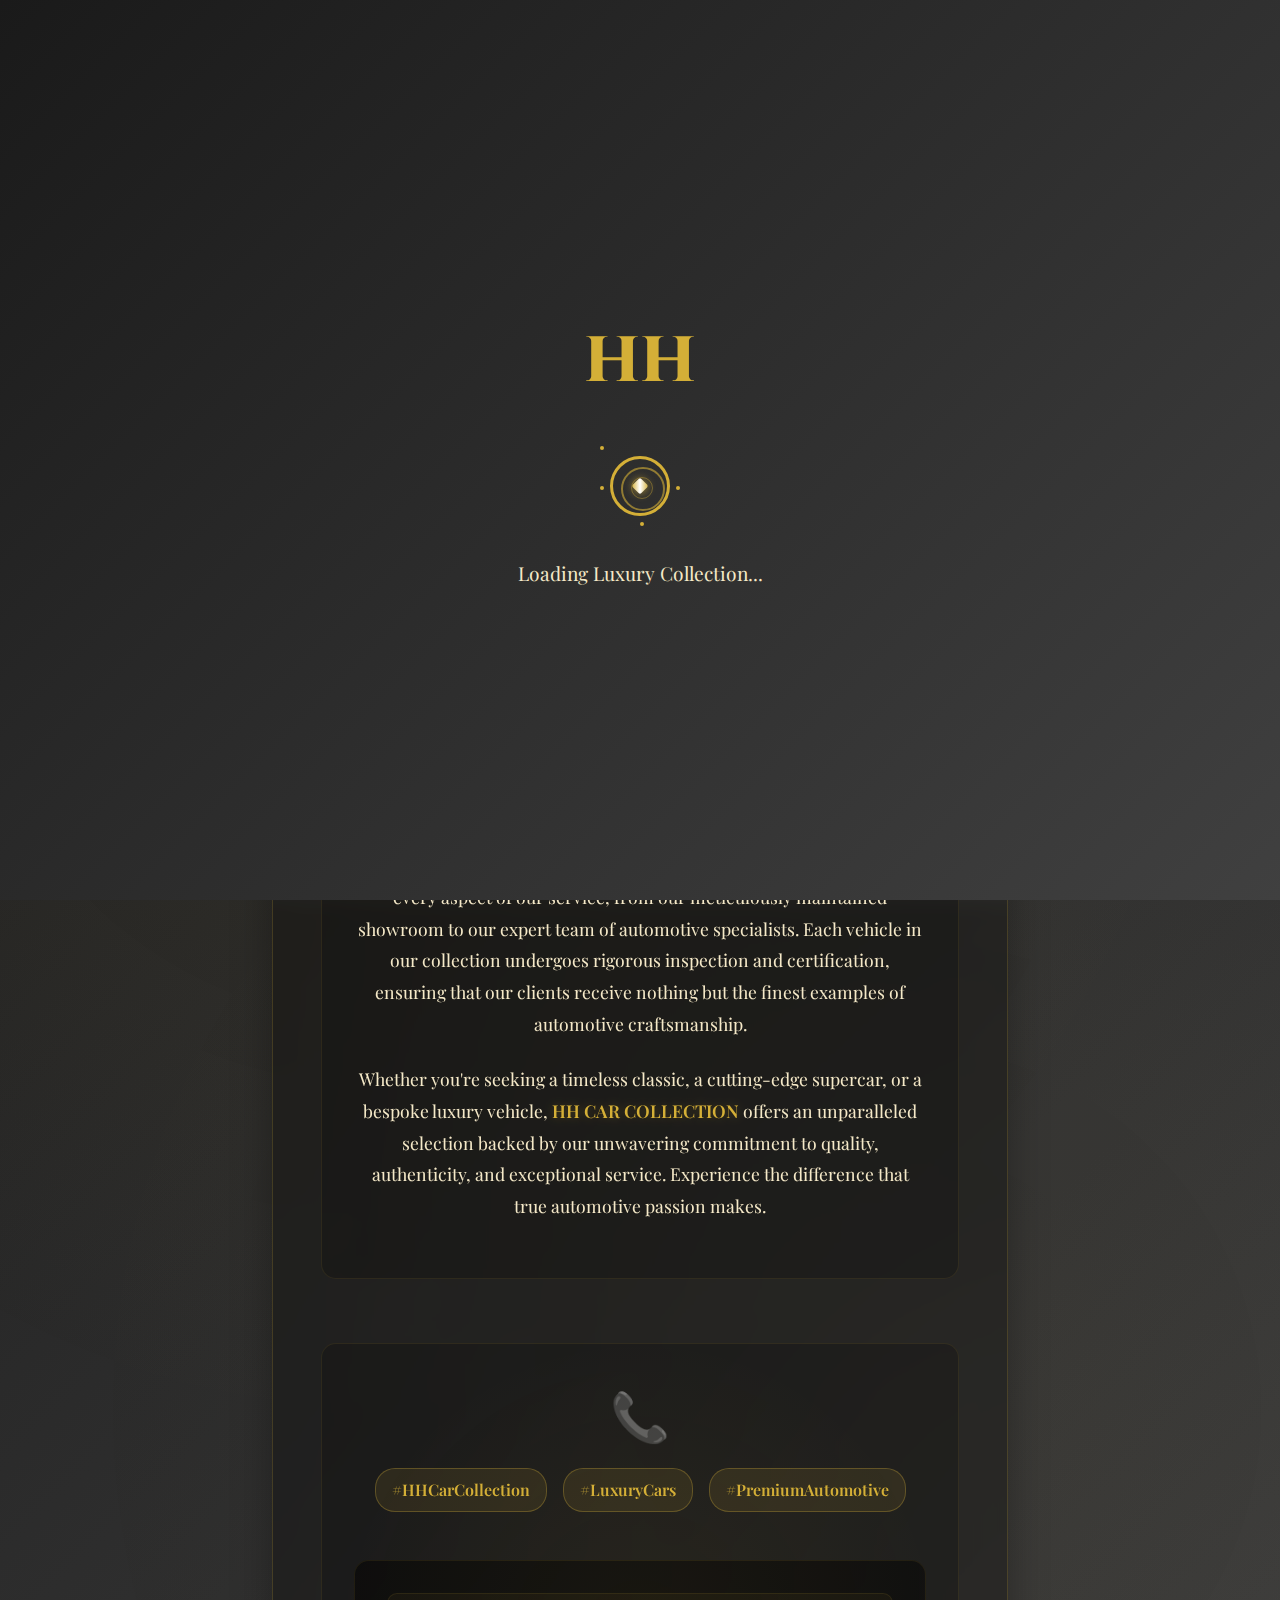
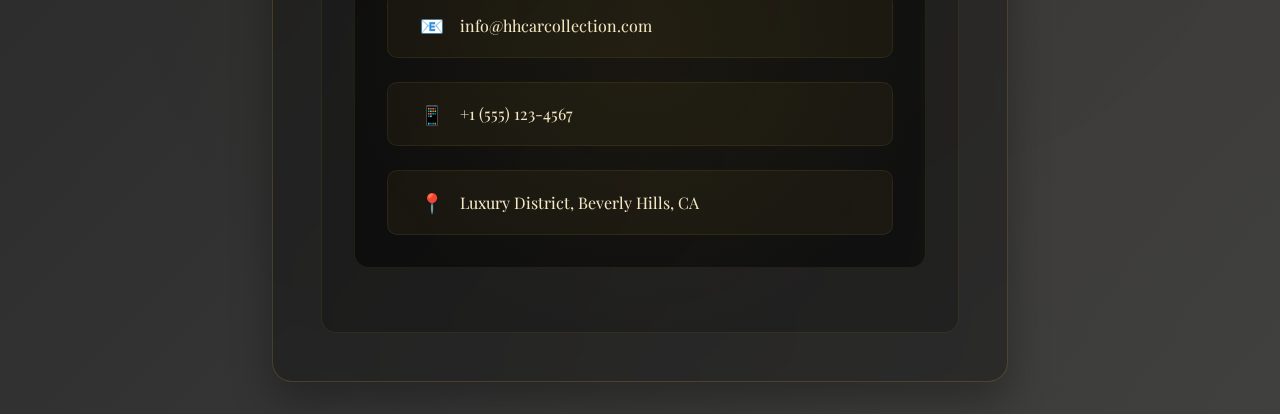
<file: index.html>
<!DOCTYPE html>
<html lang="en">
<head>
    <meta charset="UTF-8">
    <meta name="viewport" content="width=device-width, initial-scale=1.0">
    <title>HH CAR COLLECTION</title>
    
    <!-- Preload critical resources for better mobile performance -->
    <link rel="preload" href="styles.css" as="style">
    <link rel="preload" href="script.js" as="script">
    <link rel="preload" href="images/classic.jpg" as="image">
    <link rel="preload" href="images/antique.jpg" as="image">
    <link rel="preload" href="images/rollsb.jpg" as="image">
    
    <link rel="stylesheet" href="styles.css">
    <link href="https://fonts.googleapis.com/css2?family=Cinzel:wght@400;500;600;700;800;900&display=swap" rel="stylesheet">
    <link href="https://fonts.googleapis.com/css2?family=Playfair+Display:wght@400;500;600;700&family=Inter:wght@300;400;500;600&display=swap" rel="stylesheet">
</head>
<body>
    <!-- Loading Screen -->
    <div class="loading-screen" id="loadingScreen">
        <div class="loading-content">
            <div class="loading-logo">HH</div>
            <div class="loading-spinner">
                <div class="diamond-ring">
                    <div class="diamond"></div>
                </div>
                <div class="luxury-particle"></div>
                <div class="luxury-particle"></div>
                <div class="luxury-particle"></div>
                <div class="luxury-particle"></div>
            </div>
            <div class="loading-text">Loading Luxury Collection...</div>
        </div>
    </div>
    
    <div class="background-blur"></div>
    
    <!-- Navigation Header -->
    <nav class="main-nav" id="mainNav">
        <div class="nav-container">
            <div class="nav-logo">
                <span class="logo-text">HH CAR COLLECTION</span>
            </div>
            <div class="nav-menu">
                <a href="#home" class="nav-link active">Home</a>
                <a href="#about" class="nav-link">About</a>
                <a href="#contact" class="nav-link">Contact</a>
            </div>
            <div class="cart-button-container">
                <button class="cart-button" id="cartButton" title="Shopping Cart">
                    <svg class="cart-icon" viewBox="0 0 24 24" fill="currentColor">
                        <path d="M7 18c-1.1 0-2 .9-2 2s.9 2 2 2 2-.9 2-2-.9-2-2-2zM1 2v2h2l3.6 7.59-1.35 2.45c-.16.28-.25.61-.25.96 0 1.1.9 2 2 2h12v-2H7.42c-.14 0-.25-.11-.25-.25l.03-.12L8.1 13h7.45c.75 0 1.41-.41 1.75-1.03L21.7 4H5.21l-.94-2H1zm16 16c-1.1 0-2 .9-2 2s.9 2 2 2 2-.9 2-2-.9-2-2-2z"/>
                    </svg>
                    <span class="cart-count" id="cartCount">0</span>
                </button>
            </div>
            <div class="nav-toggle" id="navToggle">
                <span></span>
                <span></span>
                <span></span>
            </div>
        </div>
    </nav>

    <main class="intro-page" id="home">
        <div class="hero-section">
            <div class="hero-content">
                <h1 class="store-title">HH CAR COLLECTION</h1>
                
                <div class="menu-button-container">
                    <button class="menu-button" id="menuButton">
                        <div class="car-icon">
                            <svg viewBox="0 0 24 24" fill="currentColor">
                                <path d="M18.92 6.01C18.72 5.42 18.16 5 17.5 5h-11c-.66 0-1.22.42-1.42 1.01L3 12v8c0 .55.45 1 1 1h1c.55 0 1-.45 1-1v-1h12v1c0 .55.45 1 1 1h1c.55 0 1-.45 1-1v-8l-2.08-5.99zM6.5 16c-.83 0-1.5-.67-1.5-1.5S5.67 13 6.5 13s1.5.67 1.5 1.5S7.33 16 6.5 16zm11 0c-.83 0-1.5-.67-1.5-1.5s.67-1.5 1.5-1.5 1.5.67 1.5 1.5-.67 1.5-1.5 1.5zM5 11l1.5-4.5h11L19 11H5z"/>
                            </svg>
                        </div>
                        <span class="button-text">EXPLORE COLLECTION</span>
                        <div class="spark-container" id="sparkContainer"></div>
                    </button>
                </div>
                
                <div class="about-section" id="about">
                    <h2>About Us</h2>
                    <p class="about-text">
                        Welcome to <span class="highlight">HH CAR COLLECTION</span>, where automotive excellence meets unparalleled luxury. 
                        For over two decades, we have been the premier destination for discerning collectors and automotive enthusiasts 
                        seeking the world's most prestigious vehicles. Our curated collection represents the pinnacle of engineering 
                        mastery, featuring rare classics, modern supercars, and bespoke luxury automobiles from the most revered 
                        manufacturers worldwide.
                    </p>
                    <p class="about-text">
                        At <span class="highlight">HH CAR COLLECTION</span>, we understand that true luxury extends beyond mere ownership. 
                        Our commitment to excellence is reflected in every aspect of our service, from our meticulously maintained 
                        showroom to our expert team of automotive specialists. Each vehicle in our collection undergoes rigorous 
                        inspection and certification, ensuring that our clients receive nothing but the finest examples of automotive 
                        craftsmanship.
                    </p>
                    <p class="about-text">
                        Whether you're seeking a timeless classic, a cutting-edge supercar, or a bespoke luxury vehicle, 
                        <span class="highlight">HH CAR COLLECTION</span> offers an unparalleled selection backed by our unwavering 
                        commitment to quality, authenticity, and exceptional service. Experience the difference that true automotive 
                        passion makes.
                    </p>
                </div>
                
                <div class="contact-info" id="contact">
                    <div class="phone-emoji">📞</div>
                    <div class="hashtags">
                        <span class="hashtag">#HHCarCollection</span>
                        <span class="hashtag">#LuxuryCars</span>
                        <span class="hashtag">#PremiumAutomotive</span>
                    </div>
                    <div class="contact-details">
                        <div class="contact-item">
                            <span class="contact-icon">📧</span>
                            <span class="contact-text">info@hhcarcollection.com</span>
                        </div>
                        <div class="contact-item">
                            <span class="contact-icon">📱</span>
                            <span class="contact-text">+1 (555) 123-4567</span>
                        </div>
                        <div class="contact-item">
                            <span class="contact-icon">📍</span>
                            <span class="contact-text">Luxury District, Beverly Hills, CA</span>
                        </div>
                    </div>
                </div>
            </div>
        </div>
        

    </main>

    <div class="menu-overlay" id="menuOverlay" style="display: none; opacity: 0;">
        <div class="menu-title">MENU</div>
        <div class="menu-windows">
            <a href="classic-cars.html" class="menu-window-group">
                <div class="menu-window classic-cars" data-type="classic">
                    <div class="spark-container"></div>
                    <img src="images/classic.jpg" alt="Classic Car" />
                </div>
                <span class="window-text">Classic Cars</span>
            </a>
            <a href="antique-cars.html" class="menu-window-group">
                <div class="menu-window antique-cars" data-type="antique">
                    <div class="spark-container"></div>
                    <img src="images/antique.jpg" alt="Antique Car" />
                </div>
                <span class="window-text">Antique Cars</span>
            </a>
            <a href="supercars.html" class="menu-window-group">
                <div class="menu-window super-cars" data-type="super">
                    <div class="spark-container"></div>
                    <img src="images/rollsb.jpg" alt="Super Car" />
                </div>
                <span class="window-text">Super Cars</span>
            </a>
        </div>
        <button class="back-to-home" id="backToHome">Back to Home</button>
    </div>

    <script src="script.js"></script>
</body>
</html>
</file>
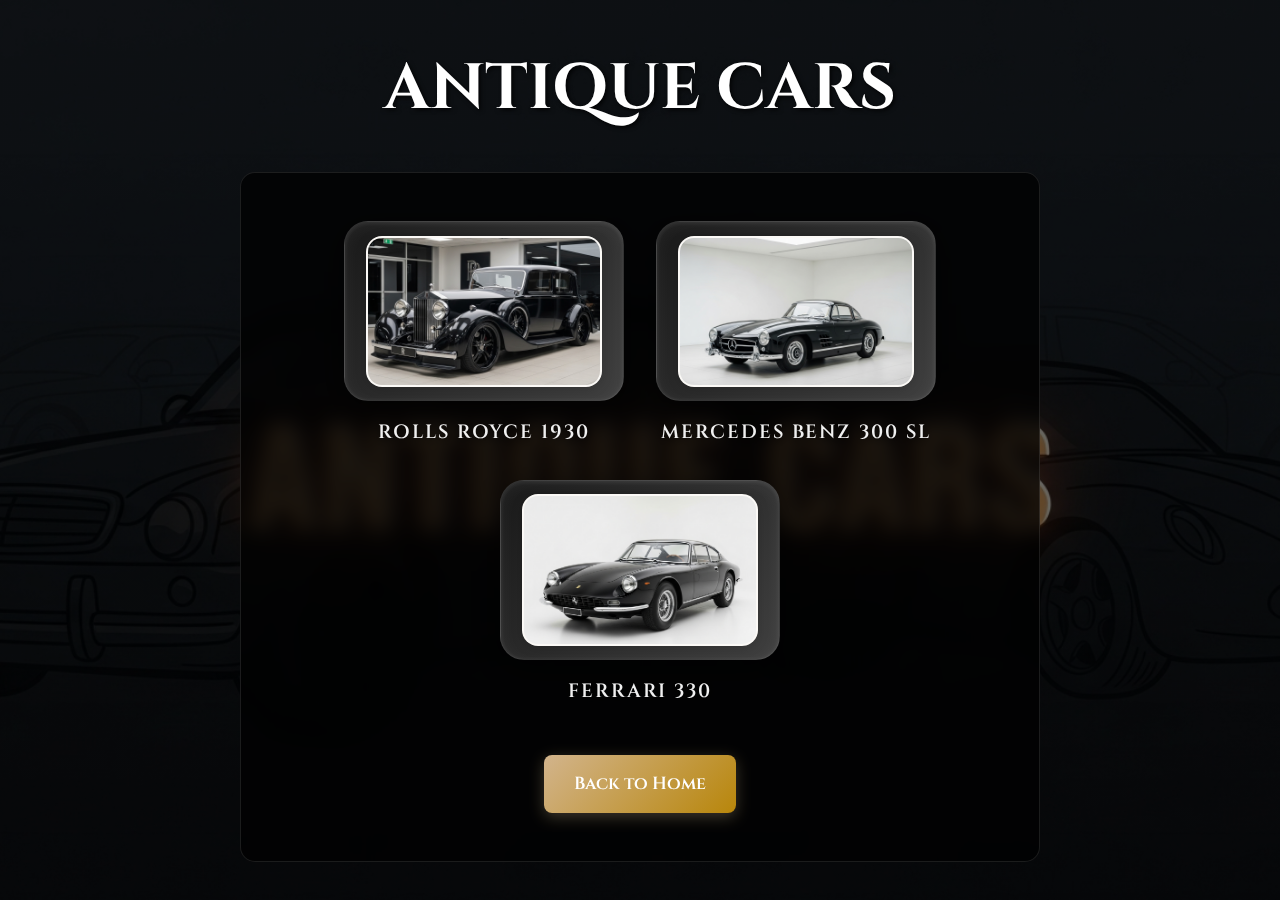
<file: antique-cars.html>
<!DOCTYPE html>
<html lang="en">
<head>
    <meta charset="UTF-8">
    <meta name="viewport" content="width=device-width, initial-scale=1.0">
    <title>Antique Cars - HH CAR COLLECTION</title>
    <link rel="stylesheet" href="styles.css">
    <link href="https://fonts.googleapis.com/css2?family=Cinzel:wght@400;500;600;700;800;900&display=swap" rel="stylesheet">
    <link href="https://fonts.googleapis.com/css2?family=Playfair+Display:wght@400;500;600;700&family=Inter:wght@300;400;500;600&display=swap" rel="stylesheet">
    <style>
        .antique-page {
            min-height: 100vh;
            background: linear-gradient(rgba(0, 0, 0, 0.6), rgba(0, 0, 0, 0.6)), url('antique back.jpg');
            background-size: cover;
            background-position: center;
            background-attachment: fixed;
            display: flex;
            flex-direction: column;
            justify-content: center;
            align-items: center;
            text-align: center;
            color: white;
            padding: 20px;
            position: relative;
        }

        .page-title {
            font-family: 'Cinzel', serif;
            font-size: 4rem;
            font-weight: 700;
            margin-bottom: 2rem;
            text-shadow: 2px 2px 4px rgba(0, 0, 0, 0.8);
            animation: fadeInUp 1s ease-out;
        }

        .page-content {
            max-width: 800px;
            background: rgba(0, 0, 0, 0.7);
            padding: 3rem;
            border-radius: 15px;
            backdrop-filter: blur(10px);
            border: 1px solid rgba(255, 255, 255, 0.1);
            animation: fadeInUp 1s ease-out 0.3s both;
        }

        .car-windows {
            display: flex;
            gap: 2rem;
            margin-bottom: 2rem;
            flex-wrap: wrap;
            justify-content: center;
        }

        .car-window-group {
            display: flex;
            flex-direction: column;
            align-items: center;
            gap: 1rem;
        }

        .car-window {
            background: linear-gradient(135deg, #1a1a1a 0%, #2d2d2d 50%, #404040 100%);
            border-radius: 1.5rem;
            box-shadow: 
                0 8px 32px rgba(0,0,0,0.5),
                0 4px 16px rgba(255,255,255,0.05) inset,
                0 1px 4px rgba(255,255,255,0.1) inset;
            width: 280px;
            height: 180px;
            display: flex;
            align-items: center;
            justify-content: center;
            position: relative;
            cursor: pointer;
            transition: all 0.4s cubic-bezier(.4,0,.2,1);
            overflow: visible !important;
            border: 1px solid rgba(255,255,255,0.1);
        }

        .car-window:hover {
            background: linear-gradient(135deg, #808080 0%, #a0a0a0 50%, #c0c0c0 100%);
            box-shadow: 
                0 12px 40px rgba(0,0,0,0.3),
                0 6px 20px rgba(255,255,255,0.2) inset,
                0 2px 8px rgba(255,255,255,0.3) inset;
            transform: scale(1.05);
            border: 1px solid rgba(255,255,255,0.3);
        }

        .car-window img {
            width: 85%;
            height: 85%;
            object-fit: cover;
            border-radius: 1rem;
            box-shadow: 0 2px 12px rgba(0,0,0,0.15);
            background: #f9f7f3;
            border: 2px solid rgba(255,255,255,0.3);
        }

        .window-text {
            font-family: 'Cinzel', serif;
            font-size: 1.2rem;
            font-weight: 600;
            color: #f0f0f0;
            text-shadow: 0 2px 8px rgba(0,0,0,0.8);
            transition: color 0.4s ease;
        }

        .car-window:hover + .window-text {
            color: #ffffff;
            text-shadow: 0 2px 12px rgba(0,0,0,0.9);
        }

        .spark-container {
            position: absolute;
            top: 0; left: 0; width: 100%; height: 100%;
            pointer-events: none;
            z-index: 1;
            overflow: visible !important;
        }

        .spark {
            position: absolute;
            width: 6px;
            height: 6px;
            border-radius: 50%;
            background: #d2a86a;
            opacity: 0.85;
            pointer-events: none;
            will-change: transform, opacity;
        }

        .back-button {
            background: linear-gradient(135deg, #d2b48c, #b8860b);
            color: white;
            border: none;
            padding: 15px 30px;
            font-family: 'Cinzel', serif;
            font-size: 1.1rem;
            font-weight: 600;
            border-radius: 8px;
            cursor: pointer;
            transition: all 0.3s ease;
            text-decoration: none;
            display: inline-block;
            margin-top: 1rem;
            box-shadow: 0 4px 15px rgba(210, 180, 140, 0.3);
        }

        .back-button:hover {
            transform: translateY(-2px);
            box-shadow: 0 6px 20px rgba(210, 180, 140, 0.4);
            background: linear-gradient(135deg, #b8860b, #d2b48c);
        }

        @keyframes fadeInUp {
            from {
                opacity: 0;
                transform: translateY(30px);
            }
            to {
                opacity: 1;
                transform: translateY(0);
            }
        }

        /* Mobile Responsiveness */
        @media (max-width: 768px) {
            .page-title {
                font-size: 2.5rem;
                margin-bottom: 1.5rem;
            }

            .page-content {
                padding: 2rem 1.5rem;
                margin: 0 10px;
            }

            .car-windows {
                gap: 1.5rem;
            }

            .car-window {
                width: 240px;
                height: 150px;
            }

            .window-text {
                font-size: 1rem;
            }

            .back-button {
                padding: 12px 25px;
                font-size: 1rem;
            }
        }

        @media (max-width: 480px) {
            .page-title {
                font-size: 2rem;
            }

            .page-content {
                padding: 1.5rem 1rem;
            }

            .car-windows {
                gap: 1rem;
            }

            .car-window {
                width: 200px;
                height: 130px;
            }

            .window-text {
                font-size: 0.9rem;
            }
        }

        /* Car Modal Styles */
        .car-modal {
            display: none;
            position: fixed;
            z-index: 2000;
            left: 0;
            top: 0;
            width: 100%;
            height: 100%;
            background-color: rgba(0, 0, 0, 0.8);
            backdrop-filter: blur(10px);
        }

        .modal-content {
            background: rgba(0, 0, 0, 0.9);
            margin: 15% auto;
            padding: 0;
            border: 2px solid rgba(212, 175, 55, 0.3);
            border-radius: 20px;
            width: 90%;
            max-width: 400px;
            backdrop-filter: blur(20px);
            box-shadow: 0 20px 60px rgba(0, 0, 0, 0.5);
            animation: modalSlideIn 0.3s ease-out;
        }

        @keyframes modalSlideIn {
            from {
                opacity: 0;
                transform: translateY(-50px) scale(0.9);
            }
            to {
                opacity: 1;
                transform: translateY(0) scale(1);
            }
        }

        .modal-header {
            display: flex;
            justify-content: flex-end;
            padding: 1rem;
        }

        .close-modal {
            color: #d4af37;
            font-size: 2rem;
            font-weight: bold;
            cursor: pointer;
            transition: all 0.3s ease;
            width: 30px;
            height: 30px;
            display: flex;
            align-items: center;
            justify-content: center;
            border-radius: 50%;
            background: rgba(212, 175, 55, 0.1);
        }

        .close-modal:hover {
            background: rgba(212, 175, 55, 0.2);
            transform: scale(1.1);
        }

        .modal-body {
            padding: 2rem;
            text-align: center;
        }

        .availability-box {
            background: rgba(212, 175, 55, 0.1);
            border: 1px solid rgba(212, 175, 55, 0.3);
            border-radius: 15px;
            padding: 2rem;
            backdrop-filter: blur(10px);
        }

        .availability-box h3 {
            color: #d4af37;
            font-family: 'Cinzel', serif;
            font-size: 1.8rem;
            margin-bottom: 1rem;
            text-shadow: 0 2px 8px rgba(0, 0, 0, 0.5);
        }

        .availability-box p {
            color: #f5e9c8;
            font-family: 'Playfair Display', serif;
            font-size: 1.1rem;
            margin: 0;
        }

        .contact-link {
            color: #d4af37;
            cursor: pointer;
            text-decoration: underline;
            transition: all 0.3s ease;
            font-weight: 600;
        }

        .contact-link:hover {
            color: #f5e9c8;
            text-shadow: 0 0 10px rgba(212, 175, 55, 0.5);
        }

        @media (max-width: 768px) {
            .modal-content {
                margin: 20% auto;
                width: 95%;
            }
        }

        @media (max-width: 480px) {
            .modal-content {
                margin: 25% auto;
                width: 98%;
            }
            
            .availability-box {
                padding: 1.5rem;
            }
            
            .availability-box h3 {
                font-size: 1.5rem;
            }
            
            .availability-box p {
                font-size: 1rem;
            }
        }
    </style>
</head>
<body>
    <div class="antique-page">
        <h1 class="page-title">ANTIQUE CARS</h1>
        
        <div class="page-content">
            <div class="car-windows">
                <div class="car-window-group">
                    <div class="car-window" data-car="rolls-royce-1930" data-image="antique.jpg">
                        <div class="spark-container"></div>
                        <img src="antique.jpg" alt="Rolls Royce 1930" />
                    </div>
                    <span class="window-text">Rolls Royce 1930</span>
                </div>
                <div class="car-window-group">
                    <div class="car-window" data-car="mercedes-benz-300sl" data-image="merc.jpg">
                        <div class="spark-container"></div>
                        <img src="merc.jpg" alt="Mercedes Benz 300 SL" />
                    </div>
                    <span class="window-text">Mercedes Benz 300 SL</span>
                </div>
                <div class="car-window-group">
                    <div class="car-window" data-car="ferrari-330" data-image="330.jpg">
                        <div class="spark-container"></div>
                        <img src="330.jpg" alt="Ferrari 330" />
                    </div>
                    <span class="window-text">Ferrari 330</span>
                </div>
            </div>
            
            <a href="index.html" class="back-button">Back to Home</a>
        </div>
    </div>

    <!-- Car Purchase Modal -->
    <div class="car-modal" id="carModal">
        <div class="modal-content">
            <div class="modal-header">
                <span class="close-modal" id="closeModal">&times;</span>
            </div>
            <div class="modal-body">
                <div class="availability-box">
                    <h3>AVAILABLE</h3>
                    <p>FOR PRICE: <span class="contact-link" id="contactLink">CONTACT US</span></p>
                </div>
            </div>
        </div>
    </div>

    <script>
        // Add loading animation
        window.addEventListener('load', () => {
            document.body.style.opacity = '0';
            document.body.style.transition = 'opacity 1s ease-in-out';
            
            setTimeout(() => {
                document.body.style.opacity = '1';
            }, 100);
        });

        // Add touch support for mobile devices
        let touchStartY = 0;
        let touchEndY = 0;

        document.addEventListener('touchstart', (event) => {
            touchStartY = event.touches[0].clientY;
        });

        document.addEventListener('touchend', (event) => {
            touchEndY = event.changedTouches[0].clientY;
            handleSwipe();
        });

        function handleSwipe() {
            const swipeThreshold = 50;
            const diff = touchStartY - touchEndY;
            
            if (Math.abs(diff) > swipeThreshold) {
                if (diff > 0) {
                    // Swipe up - could be used for navigation
                    console.log('Swipe up detected');
                } else {
                    // Swipe down - could be used for navigation
                    console.log('Swipe down detected');
                }
            }
        }

        // Spark animation for car windows
        document.addEventListener('DOMContentLoaded', function() {
            const carWindows = document.querySelectorAll('.car-window');
            const carModal = document.getElementById('carModal');
            const closeModal = document.getElementById('closeModal');
            const contactLink = document.getElementById('contactLink');
            
            carWindows.forEach(window => {
                window.addEventListener('mouseenter', function(e) {
                    createSparks(window);
                });
                
                window.addEventListener('click', function(e) {
                    const carType = this.getAttribute('data-car');
                    const carImage = this.getAttribute('data-image');
                    showCarModal(carType, carImage);
                });
            });
            
            // Close modal when clicking close button
            closeModal.addEventListener('click', function() {
                carModal.style.display = 'none';
            });
            
            // Close modal when clicking outside
            carModal.addEventListener('click', function(e) {
                if (e.target === carModal) {
                    carModal.style.display = 'none';
                }
            });
            
            // Contact link functionality
            contactLink.addEventListener('click', function() {
                const carType = this.getAttribute('data-car-type');
                const carImage = this.getAttribute('data-car-image');
                window.location.href = `purchase.html?car=${carType}&image=${carImage}`;
            });
            
            function showCarModal(carType, carImage) {
                contactLink.setAttribute('data-car-type', carType);
                contactLink.setAttribute('data-car-image', carImage);
                carModal.style.display = 'block';
            }

            function createSparks(windowEl) {
                const sparkContainer = windowEl.querySelector('.spark-container');
                sparkContainer.innerHTML = '';
                const rect = windowEl.getBoundingClientRect();
                const width = rect.width;
                const height = rect.height;
                
                // Create a document fragment for better performance
                const fragment = document.createDocumentFragment();
                
                for (let i = 0; i < 16; i++) { // increased for border coverage
                    const spark = document.createElement('div');
                    spark.className = 'spark';
                    
                    // Randomly pick a border: 0=top, 1=right, 2=bottom, 3=left
                    const border = Math.floor(Math.random() * 4);
                    let startX, startY, dirX, dirY;
                    
                    if (border === 0) { // top border
                        startX = Math.random() * width;
                        startY = 0;
                        dirX = 0;
                        dirY = -1;
                    } else if (border === 1) { // right border
                        startX = width;
                        startY = Math.random() * height;
                        dirX = 1;
                        dirY = 0;
                    } else if (border === 2) { // bottom border
                        startX = Math.random() * width;
                        startY = height;
                        dirX = 0;
                        dirY = 1;
                    } else { // left border
                        startX = 0;
                        startY = Math.random() * height;
                        dirX = -1;
                        dirY = 0;
                    }
                    
                    // Calculate end position (outward from border)
                    const spread = 30 + Math.random() * 40; // 30-70px spread
                    const randomOffset = (Math.random() - 0.5) * 20;
                    const endX = startX + dirX * spread + randomOffset;
                    const endY = startY + dirY * spread + randomOffset;
                    
                    spark.style.left = startX + 'px';
                    spark.style.top = startY + 'px';
                    
                    // Optimized timing
                    const duration = 1100 + Math.random() * 400;
                    const delay = Math.random() * 0.2;
                    
                    // Smoother easing function
                    const easing = 'cubic-bezier(0.25, 0.46, 0.45, 0.94)';
                    
                    spark.animate([
                        { 
                            transform: `translate(0, 0) scale(0.6)`, 
                            opacity: 0 
                        },
                        { 
                            transform: `translate(0, 0) scale(1)`, 
                            opacity: 0.9 
                        },
                        { 
                            transform: `translate(${endX - startX}px, ${endY - startY}px) scale(0.4)`, 
                            opacity: 0 
                        }
                    ], {
                        duration: duration,
                        easing: easing,
                        fill: 'forwards',
                        delay: delay * 1000
                    });
                    
                    fragment.appendChild(spark);
                }
                
                sparkContainer.appendChild(fragment);
                
                // Optimized cleanup timing
                setTimeout(() => {
                    if (sparkContainer.parentNode) {
                        sparkContainer.innerHTML = '';
                    }
                }, 1500);
            }
        });
    </script>
</body>
</html>
</file>
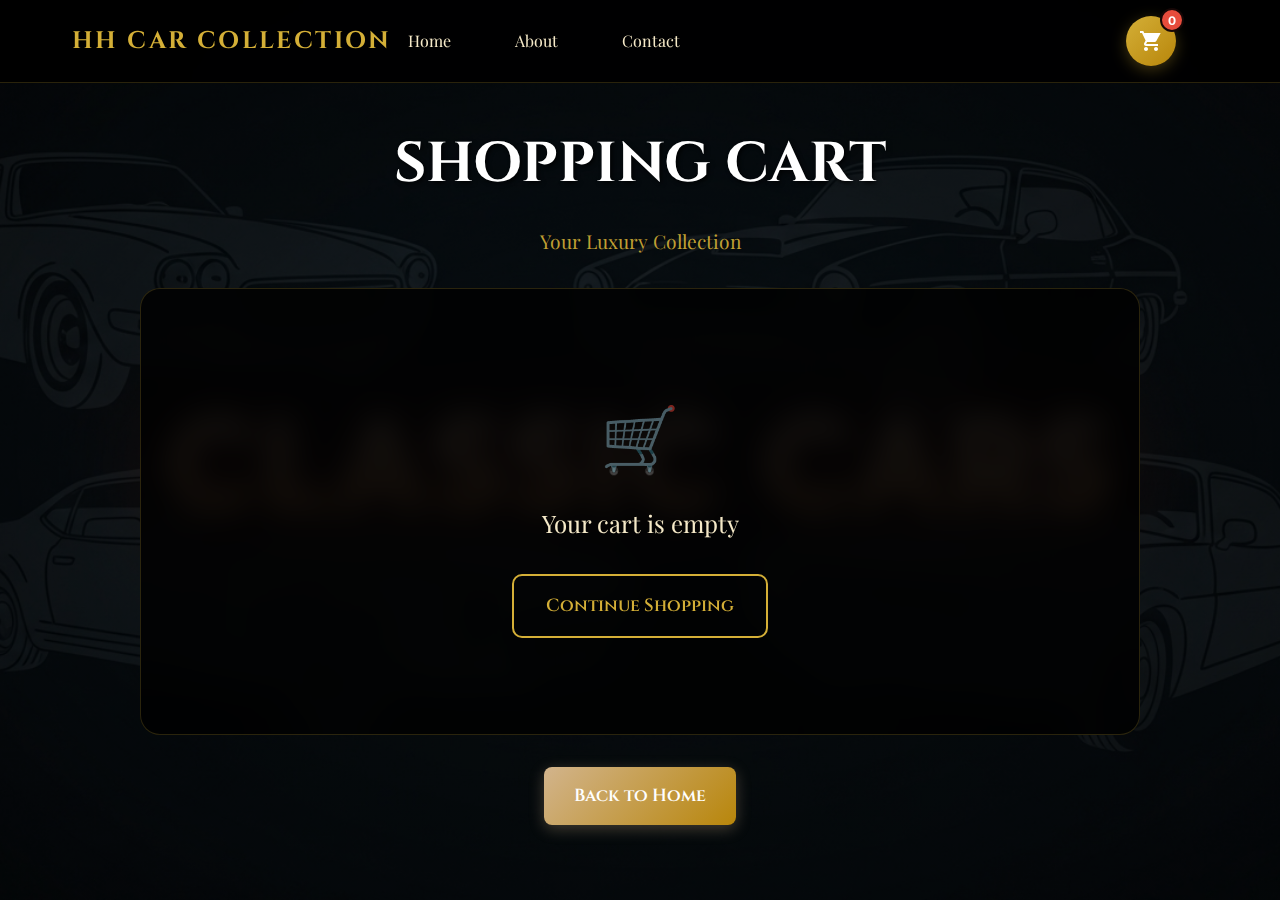
<file: cart.html>
<!DOCTYPE html>
<html lang="en">
<head>
    <meta charset="UTF-8">
    <meta name="viewport" content="width=device-width, initial-scale=1.0">
    <title>Shopping Cart - HH CAR COLLECTION</title>
    <link rel="stylesheet" href="styles.css">
    <link href="https://fonts.googleapis.com/css2?family=Cinzel:wght@400;500;600;700;800;900&display=swap" rel="stylesheet">
    <link href="https://fonts.googleapis.com/css2?family=Playfair+Display:wght@400;500;600;700&family=Inter:wght@300;400;500;600&display=swap" rel="stylesheet">
    <style>
        .cart-page {
            min-height: 100vh;
            background: linear-gradient(rgba(0, 0, 0, 0.6), rgba(0, 0, 0, 0.6)), url('images/classic back.jpg');
            background-size: cover;
            background-position: center;
            background-attachment: fixed;
            display: flex;
            flex-direction: column;
            align-items: center;
            text-align: center;
            color: white;
            padding: 20px;
            position: relative;
        }

        .cart-header {
            margin-top: 100px;
            margin-bottom: 2rem;
        }

        .cart-title {
            font-family: 'Cinzel', serif;
            font-size: 3.5rem;
            font-weight: 700;
            text-shadow: 2px 2px 4px rgba(0, 0, 0, 0.8);
            animation: fadeInUp 1s ease-out;
            margin-bottom: 1rem;
        }

        .cart-subtitle {
            font-family: 'Playfair Display', serif;
            font-size: 1.2rem;
            color: #d4af37;
            opacity: 0.9;
            animation: fadeInUp 1s ease-out 0.2s both;
        }

        .cart-container {
            max-width: 1000px;
            width: 100%;
            background: rgba(0, 0, 0, 0.8);
            border-radius: 20px;
            backdrop-filter: blur(15px);
            border: 1px solid rgba(212, 175, 55, 0.2);
            padding: 2rem;
            animation: fadeInUp 1s ease-out 0.4s both;
        }

        .cart-empty {
            text-align: center;
            padding: 4rem 2rem;
        }

        .cart-empty-icon {
            font-size: 4rem;
            margin-bottom: 1rem;
            opacity: 0.5;
        }

        .cart-empty-text {
            font-family: 'Playfair Display', serif;
            font-size: 1.5rem;
            color: #f5e9c8;
            margin-bottom: 2rem;
        }

        .cart-items {
            display: flex;
            flex-direction: column;
            gap: 1.5rem;
        }

        .cart-item {
            display: flex;
            align-items: center;
            background: rgba(212, 175, 55, 0.05);
            border: 1px solid rgba(212, 175, 55, 0.2);
            border-radius: 15px;
            padding: 1.5rem;
            transition: all 0.3s ease;
        }

        .cart-item:hover {
            background: rgba(212, 175, 55, 0.1);
            transform: translateY(-2px);
            box-shadow: 0 8px 25px rgba(212, 175, 55, 0.2);
        }

        .cart-item-image {
            width: 120px;
            height: 80px;
            object-fit: cover;
            border-radius: 10px;
            border: 2px solid rgba(212, 175, 55, 0.3);
            margin-right: 1.5rem;
        }

        .cart-item-details {
            flex: 1;
            text-align: left;
        }

        .cart-item-name {
            font-family: 'Cinzel', serif;
            font-size: 1.3rem;
            font-weight: 600;
            color: #d4af37;
            margin-bottom: 0.5rem;
        }

        .cart-item-category {
            font-family: 'Playfair Display', serif;
            font-size: 1rem;
            color: #f5e9c8;
            opacity: 0.8;
        }

        .cart-item-actions {
            display: flex;
            align-items: center;
            gap: 1rem;
        }

        .quantity-controls {
            display: flex;
            align-items: center;
            gap: 0.5rem;
        }

        .quantity-btn {
            background: linear-gradient(135deg, #d4af37, #b8860b);
            border: none;
            border-radius: 50%;
            width: 35px;
            height: 35px;
            display: flex;
            align-items: center;
            justify-content: center;
            cursor: pointer;
            color: white;
            font-size: 1.2rem;
            font-weight: bold;
            transition: all 0.3s ease;
        }

        .quantity-btn:hover {
            transform: scale(1.1);
            background: linear-gradient(135deg, #b8860b, #d4af37);
        }

        .quantity-btn:active {
            transform: scale(0.95);
        }

        .quantity-display {
            font-family: 'Inter', sans-serif;
            font-size: 1.1rem;
            font-weight: 600;
            color: #f5e9c8;
            min-width: 40px;
            text-align: center;
        }

        .remove-btn {
            background: linear-gradient(135deg, #e74c3c, #c0392b);
            border: none;
            border-radius: 8px;
            padding: 0.5rem 1rem;
            color: white;
            font-family: 'Inter', sans-serif;
            font-size: 0.9rem;
            font-weight: 600;
            cursor: pointer;
            transition: all 0.3s ease;
        }

        .remove-btn:hover {
            background: linear-gradient(135deg, #c0392b, #e74c3c);
            transform: translateY(-1px);
        }

        .remove-btn:active {
            transform: translateY(0);
        }

        .cart-summary {
            margin-top: 2rem;
            padding-top: 2rem;
            border-top: 1px solid rgba(212, 175, 55, 0.2);
        }

        .cart-total {
            display: flex;
            justify-content: space-between;
            align-items: center;
            margin-bottom: 2rem;
        }

        .total-label {
            font-family: 'Cinzel', serif;
            font-size: 1.5rem;
            font-weight: 600;
            color: #d4af37;
        }

        .total-amount {
            font-family: 'Cinzel', serif;
            font-size: 2rem;
            font-weight: 700;
            color: #f5e9c8;
        }

        .cart-actions {
            display: flex;
            gap: 1rem;
            justify-content: center;
        }

        .contact-us-btn {
            background: linear-gradient(135deg, #d4af37, #b8860b);
            border: none;
            padding: 1rem 2rem;
            font-family: 'Cinzel', serif;
            font-size: 1.1rem;
            font-weight: 600;
            color: white;
            border-radius: 10px;
            cursor: pointer;
            transition: all 0.3s ease;
            text-decoration: none;
            display: inline-block;
        }

        .contact-us-btn:hover {
            transform: translateY(-2px);
            box-shadow: 0 8px 25px rgba(212, 175, 55, 0.4);
            background: linear-gradient(135deg, #b8860b, #d4af37);
        }

        .continue-shopping-btn {
            background: transparent;
            border: 2px solid #d4af37;
            padding: 1rem 2rem;
            font-family: 'Cinzel', serif;
            font-size: 1.1rem;
            font-weight: 600;
            color: #d4af37;
            border-radius: 10px;
            cursor: pointer;
            transition: all 0.3s ease;
            text-decoration: none;
            display: inline-block;
        }

        .continue-shopping-btn:hover {
            background: rgba(212, 175, 55, 0.1);
            transform: translateY(-2px);
            box-shadow: 0 8px 25px rgba(212, 175, 55, 0.2);
        }

        /* Contact Modal Styles */
        .contact-modal {
            display: none;
            position: fixed;
            z-index: 3000;
            left: 0;
            top: 0;
            width: 100%;
            height: 100%;
            background-color: rgba(0, 0, 0, 0.8);
            backdrop-filter: blur(10px);
        }

        .contact-modal-content {
            background: rgba(0, 0, 0, 0.9);
            margin: 20% auto;
            padding: 0;
            border: 2px solid rgba(212, 175, 55, 0.3);
            border-radius: 20px;
            width: 90%;
            max-width: 400px;
            backdrop-filter: blur(20px);
            box-shadow: 0 20px 60px rgba(0, 0, 0, 0.5);
            animation: modalSlideIn 0.3s ease-out;
        }

        .contact-modal-header {
            display: flex;
            justify-content: flex-end;
            padding: 1rem;
        }

        .contact-close-modal {
            color: #d4af37;
            font-size: 2rem;
            font-weight: bold;
            cursor: pointer;
            transition: all 0.3s ease;
            width: 30px;
            height: 30px;
            display: flex;
            align-items: center;
            justify-content: center;
            border-radius: 50%;
            background: rgba(212, 175, 55, 0.1);
        }

        .contact-close-modal:hover {
            background: rgba(212, 175, 55, 0.2);
            transform: scale(1.1);
        }

        .contact-modal-body {
            padding: 2rem;
            text-align: center;
        }

        .contact-info-box {
            background: rgba(212, 175, 55, 0.1);
            border: 1px solid rgba(212, 175, 55, 0.3);
            border-radius: 15px;
            padding: 2rem;
            backdrop-filter: blur(10px);
        }

        .contact-info-box h3 {
            color: #d4af37;
            font-family: 'Cinzel', serif;
            font-size: 1.8rem;
            margin-bottom: 1rem;
            text-shadow: 0 2px 8px rgba(0, 0, 0, 0.5);
        }

        .contact-phone {
            color: #f5e9c8;
            font-family: 'Playfair Display', serif;
            font-size: 1.5rem;
            font-weight: 600;
            margin: 1rem 0;
            padding: 1rem;
            background: rgba(212, 175, 55, 0.1);
            border-radius: 10px;
            border: 1px solid rgba(212, 175, 55, 0.2);
            transition: all 0.3s ease;
        }

        .contact-phone:hover {
            background: rgba(212, 175, 55, 0.2);
            transform: scale(1.05);
        }

        .contact-description {
            color: #f5e9c8;
            font-family: 'Playfair Display', serif;
            font-size: 1rem;
            margin-top: 1rem;
            opacity: 0.9;
        }

        .back-button {
            background: linear-gradient(135deg, #d2b48c, #b8860b);
            color: white;
            border: none;
            padding: 15px 30px;
            font-family: 'Cinzel', serif;
            font-size: 1.1rem;
            font-weight: 600;
            border-radius: 8px;
            cursor: pointer;
            transition: all 0.3s ease;
            text-decoration: none;
            display: inline-block;
            margin-top: 2rem;
            box-shadow: 0 4px 15px rgba(210, 180, 140, 0.3);
        }

        .back-button:hover {
            transform: translateY(-2px);
            box-shadow: 0 6px 20px rgba(210, 180, 140, 0.4);
            background: linear-gradient(135deg, #b8860b, #d2b48c);
        }

        @keyframes fadeInUp {
            from {
                opacity: 0;
                transform: translateY(30px);
            }
            to {
                opacity: 1;
                transform: translateY(0);
            }
        }

        /* Mobile Responsiveness */
        @media (max-width: 768px) {
            .cart-title {
                font-size: 2.5rem;
            }

            .cart-container {
                padding: 1.5rem;
                margin: 0 10px;
            }

            .cart-item {
                flex-direction: column;
                text-align: center;
                gap: 1rem;
            }

            .cart-item-image {
                width: 100px;
                height: 70px;
                margin-right: 0;
            }

            .cart-item-details {
                text-align: center;
            }

            .cart-item-actions {
                justify-content: center;
            }

            .cart-total {
                flex-direction: column;
                gap: 1rem;
                text-align: center;
            }

            .cart-actions {
                flex-direction: column;
                align-items: center;
            }

            .contact-us-btn,
            .continue-shopping-btn {
                width: 100%;
                max-width: 300px;
                text-align: center;
            }
            
            .contact-modal-content {
                margin: 25% auto;
                width: 95%;
            }
            
            .contact-info-box {
                padding: 1.5rem;
            }
            
            .contact-info-box h3 {
                font-size: 1.5rem;
            }
            
            .contact-phone {
                font-size: 1.3rem;
                padding: 0.8rem;
            }

            .back-button {
                padding: 12px 25px;
                font-size: 1rem;
            }
        }

        @media (max-width: 480px) {
            .cart-title {
                font-size: 2rem;
            }

            .cart-container {
                padding: 1rem;
            }

            .cart-item {
                padding: 1rem;
            }

            .cart-item-name {
                font-size: 1.1rem;
            }

            .cart-item-category {
                font-size: 0.9rem;
            }

            .total-label {
                font-size: 1.3rem;
            }

            .total-amount {
                font-size: 1.7rem;
            }

            .contact-us-btn,
            .continue-shopping-btn {
                padding: 0.8rem 1.5rem;
                font-size: 1rem;
            }
        }
    </style>
</head>
<body>
    <!-- Navigation Header -->
    <nav class="main-nav" id="mainNav">
        <div class="nav-container">
            <div class="nav-logo">
                <span class="logo-text">HH CAR COLLECTION</span>
            </div>
            <div class="nav-menu">
                <a href="index.html" class="nav-link">Home</a>
                <a href="index.html#about" class="nav-link">About</a>
                <a href="index.html#contact" class="nav-link">Contact</a>
            </div>
            <div class="cart-button-container">
                <button class="cart-button" id="cartButton" title="Shopping Cart">
                    <svg class="cart-icon" viewBox="0 0 24 24" fill="currentColor">
                        <path d="M7 18c-1.1 0-2 .9-2 2s.9 2 2 2 2-.9 2-2-.9-2-2-2zM1 2v2h2l3.6 7.59-1.35 2.45c-.16.28-.25.61-.25.96 0 1.1.9 2 2 2h12v-2H7.42c-.14 0-.25-.11-.25-.25l.03-.12L8.1 13h7.45c.75 0 1.41-.41 1.75-1.03L21.7 4H5.21l-.94-2H1zm16 16c-1.1 0-2 .9-2 2s.9 2 2 2 2-.9 2-2-.9-2-2-2z"/>
                    </svg>
                    <span class="cart-count" id="cartCount">0</span>
                </button>
            </div>
            <div class="nav-toggle" id="navToggle">
                <span></span>
                <span></span>
                <span></span>
            </div>
        </div>
    </nav>

    <div class="cart-page">
        <div class="cart-header">
            <h1 class="cart-title">SHOPPING CART</h1>
            <p class="cart-subtitle">Your Luxury Collection</p>
        </div>

        <div class="cart-container">
            <div id="cartContent">
                <!-- Cart content will be populated by JavaScript -->
            </div>
        </div>

        <a href="index.html" class="back-button">Back to Home</a>
    </div>

    <!-- Contact Modal -->
    <div class="contact-modal" id="contactModal">
        <div class="contact-modal-content">
            <div class="contact-modal-header">
                <span class="contact-close-modal" id="contactCloseModal">&times;</span>
            </div>
            <div class="contact-modal-body">
                <div class="contact-info-box">
                    <h3>CONTACT US</h3>
                    <div class="contact-phone">📞 28273737</div>
                    <p class="contact-description">Call us to discuss your luxury car purchase</p>
                </div>
            </div>
        </div>
    </div>

    <script>
        // Cart functionality
        class Cart {
            constructor() {
                this.items = JSON.parse(localStorage.getItem('cart')) || [];
                this.updateCartCount();
                this.renderCart();
            }

            addItem(carType, carName, carImage, category) {
                const existingItem = this.items.find(item => item.carType === carType);
                
                if (existingItem) {
                    existingItem.quantity += 1;
                } else {
                    this.items.push({
                        carType,
                        carName,
                        carImage,
                        category,
                        quantity: 1
                    });
                }
                
                this.saveCart();
                this.updateCartCount();
                this.renderCart();
            }

            removeItem(carType) {
                this.items = this.items.filter(item => item.carType !== carType);
                this.saveCart();
                this.updateCartCount();
                this.renderCart();
            }

            updateQuantity(carType, newQuantity) {
                if (newQuantity <= 0) {
                    this.removeItem(carType);
                    return;
                }
                
                const item = this.items.find(item => item.carType === carType);
                if (item) {
                    item.quantity = newQuantity;
                    this.saveCart();
                    this.updateCartCount();
                    this.renderCart();
                }
            }

            getTotalItems() {
                return this.items.reduce((total, item) => total + item.quantity, 0);
            }

            getTotalPrice() {
                // Mock pricing - in real app, this would come from a database
                const basePrice = 500000; // $500,000 base price
                return this.items.reduce((total, item) => {
                    return total + (basePrice * item.quantity);
                }, 0);
            }

            saveCart() {
                localStorage.setItem('cart', JSON.stringify(this.items));
            }

            updateCartCount() {
                const cartCount = document.getElementById('cartCount');
                if (cartCount) {
                    cartCount.textContent = this.getTotalItems();
                    if (this.getTotalItems() > 0) {
                        cartCount.classList.add('animate');
                        setTimeout(() => cartCount.classList.remove('animate'), 600);
                    }
                }
            }

            renderCart() {
                const cartContent = document.getElementById('cartContent');
                
                if (this.items.length === 0) {
                    cartContent.innerHTML = `
                        <div class="cart-empty">
                            <div class="cart-empty-icon">🛒</div>
                            <div class="cart-empty-text">Your cart is empty</div>
                            <a href="index.html" class="continue-shopping-btn">Continue Shopping</a>
                        </div>
                    `;
                    return;
                }

                const itemsHtml = this.items.map(item => `
                    <div class="cart-item" data-car-type="${item.carType}">
                        <img src="${item.carImage}" alt="${item.carName}" class="cart-item-image">
                        <div class="cart-item-details">
                            <div class="cart-item-name">${item.carName}</div>
                            <div class="cart-item-category">${item.category}</div>
                        </div>
                        <div class="cart-item-actions">
                            <div class="quantity-controls">
                                <button class="quantity-btn" onclick="cart.updateQuantity('${item.carType}', ${item.quantity - 1})">-</button>
                                <span class="quantity-display">${item.quantity}</span>
                                <button class="quantity-btn" onclick="cart.updateQuantity('${item.carType}', ${item.quantity + 1})">+</button>
                            </div>
                            <button class="remove-btn" onclick="cart.removeItem('${item.carType}')">Remove</button>
                        </div>
                    </div>
                `).join('');

                const totalPrice = this.getTotalPrice();
                const formattedPrice = new Intl.NumberFormat('en-US', {
                    style: 'currency',
                    currency: 'USD',
                    minimumFractionDigits: 0,
                    maximumFractionDigits: 0
                }).format(totalPrice);

                cartContent.innerHTML = `
                    <div class="cart-items">
                        ${itemsHtml}
                    </div>
                    <div class="cart-summary">
                        <div class="cart-total">
                            <span class="total-label">Total:</span>
                            <span class="total-amount">${formattedPrice}</span>
                        </div>
                        <div class="cart-actions">
                            <button class="contact-us-btn" onclick="showContactModal()">Contact Us</button>
                            <a href="index.html" class="continue-shopping-btn">Continue Shopping</a>
                        </div>
                    </div>
                `;
            }

            clear() {
                this.items = [];
                this.saveCart();
                this.updateCartCount();
                this.renderCart();
            }
        }

        // Initialize cart
        const cart = new Cart();

        // Contact modal functionality
        function showContactModal() {
            const contactModal = document.getElementById('contactModal');
            contactModal.style.display = 'block';
        }

        // Close contact modal when clicking close button
        const contactCloseModal = document.getElementById('contactCloseModal');
        if (contactCloseModal) {
            contactCloseModal.addEventListener('click', function() {
                const contactModal = document.getElementById('contactModal');
                contactModal.style.display = 'none';
            });
        }

        // Close contact modal when clicking outside
        const contactModal = document.getElementById('contactModal');
        if (contactModal) {
            contactModal.addEventListener('click', function(e) {
                if (e.target === contactModal) {
                    contactModal.style.display = 'none';
                }
            });
        }

        // Cart button click handler
        document.getElementById('cartButton').addEventListener('click', function() {
            // Already on cart page, so just scroll to top
            window.scrollTo({ top: 0, behavior: 'smooth' });
        });

        // Mobile navigation toggle
        const navToggle = document.getElementById('navToggle');
        const navMenu = document.querySelector('.nav-menu');

        navToggle.addEventListener('click', function() {
            navToggle.classList.toggle('active');
            navMenu.classList.toggle('active');
        });

        // Close mobile menu when clicking on a link
        document.querySelectorAll('.nav-link').forEach(link => {
            link.addEventListener('click', function() {
                navToggle.classList.remove('active');
                navMenu.classList.remove('active');
            });
        });
    </script>
</body>
</html>
</file>
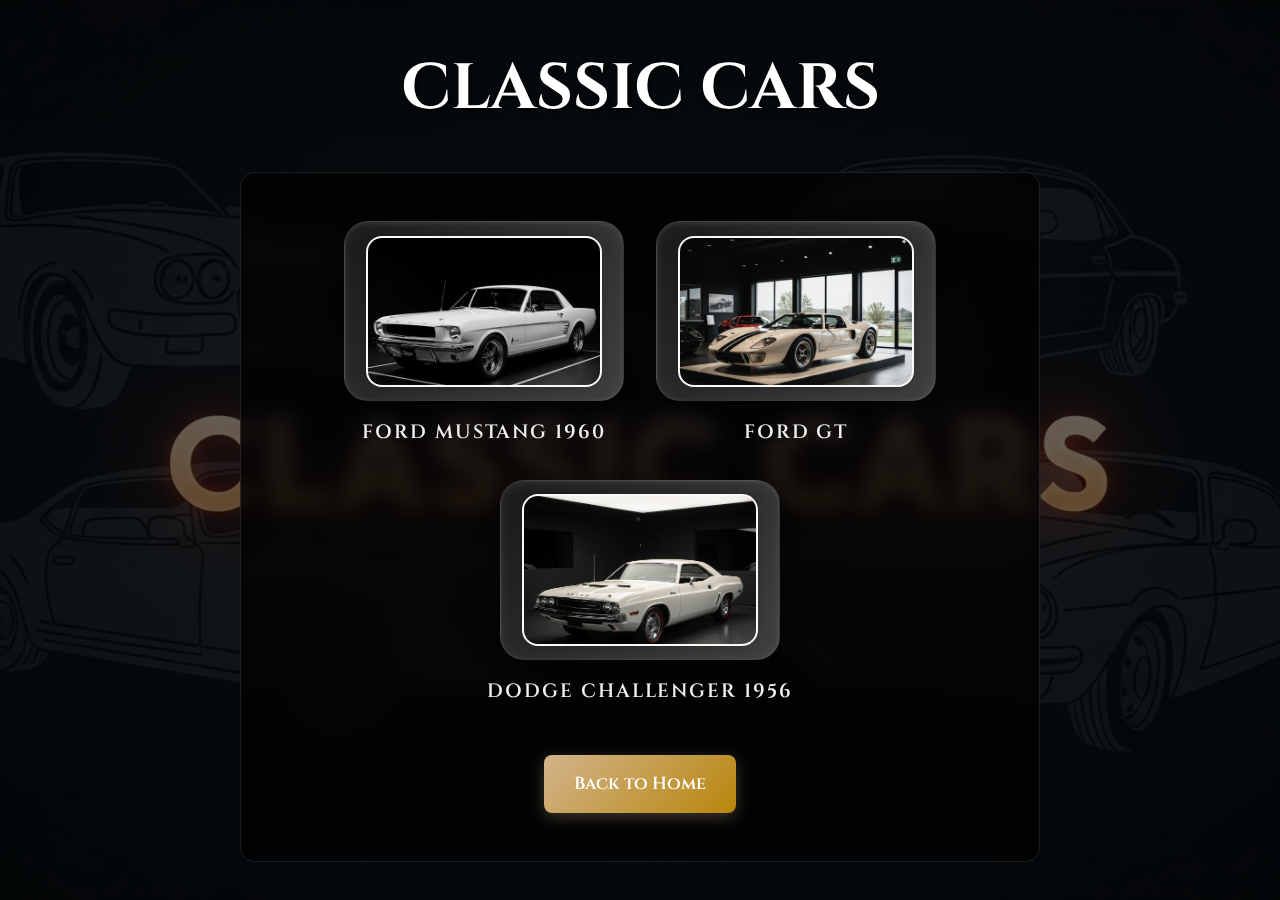
<file: classic-cars.html>
<!DOCTYPE html>
<html lang="en">
<head>
    <meta charset="UTF-8">
    <meta name="viewport" content="width=device-width, initial-scale=1.0">
    <title>Classic Cars - HH CAR COLLECTION</title>
    <link rel="stylesheet" href="styles.css">
    <link href="https://fonts.googleapis.com/css2?family=Cinzel:wght@400;500;600;700;800;900&display=swap" rel="stylesheet">
    <link href="https://fonts.googleapis.com/css2?family=Playfair+Display:wght@400;500;600;700&family=Inter:wght@300;400;500;600&display=swap" rel="stylesheet">
    <style>
        .classic-page {
            min-height: 100vh;
            background: linear-gradient(rgba(0, 0, 0, 0.6), rgba(0, 0, 0, 0.6)), url('classic back.jpg');
            background-size: cover;
            background-position: center;
            background-attachment: fixed;
            display: flex;
            flex-direction: column;
            justify-content: center;
            align-items: center;
            text-align: center;
            color: white;
            padding: 20px;
            position: relative;
        }

        .page-title {
            font-family: 'Cinzel', serif;
            font-size: 4rem;
            font-weight: 700;
            margin-bottom: 2rem;
            text-shadow: 2px 2px 4px rgba(0, 0, 0, 0.8);
            animation: fadeInUp 1s ease-out;
        }

        .page-content {
            max-width: 800px;
            background: rgba(0, 0, 0, 0.7);
            padding: 3rem;
            border-radius: 15px;
            backdrop-filter: blur(10px);
            border: 1px solid rgba(255, 255, 255, 0.1);
            animation: fadeInUp 1s ease-out 0.3s both;
        }

        .car-windows {
            display: flex;
            gap: 2rem;
            margin-bottom: 2rem;
            flex-wrap: wrap;
            justify-content: center;
        }

        .car-window-group {
            display: flex;
            flex-direction: column;
            align-items: center;
            gap: 1rem;
        }

        .car-window {
            background: linear-gradient(135deg, #1a1a1a 0%, #2d2d2d 50%, #404040 100%);
            border-radius: 1.5rem;
            box-shadow: 
                0 8px 32px rgba(0,0,0,0.5),
                0 4px 16px rgba(255,255,255,0.05) inset,
                0 1px 4px rgba(255,255,255,0.1) inset;
            width: 280px;
            height: 180px;
            display: flex;
            align-items: center;
            justify-content: center;
            position: relative;
            cursor: pointer;
            transition: all 0.4s cubic-bezier(.4,0,.2,1);
            overflow: visible !important;
            border: 1px solid rgba(255,255,255,0.1);
        }

        .car-window:hover {
            background: linear-gradient(135deg, #808080 0%, #a0a0a0 50%, #c0c0c0 100%);
            box-shadow: 
                0 12px 40px rgba(0,0,0,0.3),
                0 6px 20px rgba(255,255,255,0.2) inset,
                0 2px 8px rgba(255,255,255,0.3) inset;
            transform: scale(1.05);
            border: 1px solid rgba(255,255,255,0.3);
        }

        .car-window img {
            width: 85%;
            height: 85%;
            object-fit: cover;
            border-radius: 1rem;
            box-shadow: 0 2px 12px rgba(0,0,0,0.15);
            background: #f9f7f3;
            border: 2px solid rgba(255,255,255,0.3);
        }

        .window-text {
            font-family: 'Cinzel', serif;
            font-size: 1.2rem;
            font-weight: 600;
            color: #f0f0f0;
            text-shadow: 0 2px 8px rgba(0,0,0,0.8);
            transition: color 0.4s ease;
        }

        .car-window:hover + .window-text {
            color: #ffffff;
            text-shadow: 0 2px 12px rgba(0,0,0,0.9);
        }

        .spark-container {
            position: absolute;
            top: 0; left: 0; width: 100%; height: 100%;
            pointer-events: none;
            z-index: 1;
            overflow: visible !important;
        }

        .spark {
            position: absolute;
            width: 6px;
            height: 6px;
            border-radius: 50%;
            background: #d2a86a;
            opacity: 0.85;
            pointer-events: none;
            will-change: transform, opacity;
        }

        .back-button {
            background: linear-gradient(135deg, #d2b48c, #b8860b);
            color: white;
            border: none;
            padding: 15px 30px;
            font-family: 'Cinzel', serif;
            font-size: 1.1rem;
            font-weight: 600;
            border-radius: 8px;
            cursor: pointer;
            transition: all 0.3s ease;
            text-decoration: none;
            display: inline-block;
            margin-top: 1rem;
            box-shadow: 0 4px 15px rgba(210, 180, 140, 0.3);
        }

        .back-button:hover {
            transform: translateY(-2px);
            box-shadow: 0 6px 20px rgba(210, 180, 140, 0.4);
            background: linear-gradient(135deg, #b8860b, #d2b48c);
        }

        @keyframes fadeInUp {
            from {
                opacity: 0;
                transform: translateY(30px);
            }
            to {
                opacity: 1;
                transform: translateY(0);
            }
        }

        /* Mobile Responsiveness */
        @media (max-width: 768px) {
            .page-title {
                font-size: 2.5rem;
                margin-bottom: 1.5rem;
            }

            .page-content {
                padding: 2rem 1.5rem;
                margin: 0 10px;
            }

            .car-windows {
                gap: 1.5rem;
            }

            .car-window {
                width: 240px;
                height: 150px;
            }

            .window-text {
                font-size: 1rem;
            }

            .back-button {
                padding: 12px 25px;
                font-size: 1rem;
            }
        }

        @media (max-width: 480px) {
            .page-title {
                font-size: 2rem;
            }

            .page-content {
                padding: 1.5rem 1rem;
            }

            .car-windows {
                gap: 1rem;
            }

            .car-window {
                width: 200px;
                height: 130px;
            }

            .window-text {
                font-size: 0.9rem;
            }
        }

        /* Car Modal Styles */
        .car-modal {
            display: none;
            position: fixed;
            z-index: 2000;
            left: 0;
            top: 0;
            width: 100%;
            height: 100%;
            background-color: rgba(0, 0, 0, 0.8);
            backdrop-filter: blur(10px);
        }

        .modal-content {
            background: rgba(0, 0, 0, 0.9);
            margin: 15% auto;
            padding: 0;
            border: 2px solid rgba(212, 175, 55, 0.3);
            border-radius: 20px;
            width: 90%;
            max-width: 400px;
            backdrop-filter: blur(20px);
            box-shadow: 0 20px 60px rgba(0, 0, 0, 0.5);
            animation: modalSlideIn 0.3s ease-out;
        }

        @keyframes modalSlideIn {
            from {
                opacity: 0;
                transform: translateY(-50px) scale(0.9);
            }
            to {
                opacity: 1;
                transform: translateY(0) scale(1);
            }
        }

        .modal-header {
            display: flex;
            justify-content: flex-end;
            padding: 1rem;
        }

        .close-modal {
            color: #d4af37;
            font-size: 2rem;
            font-weight: bold;
            cursor: pointer;
            transition: all 0.3s ease;
            width: 30px;
            height: 30px;
            display: flex;
            align-items: center;
            justify-content: center;
            border-radius: 50%;
            background: rgba(212, 175, 55, 0.1);
        }

        .close-modal:hover {
            background: rgba(212, 175, 55, 0.2);
            transform: scale(1.1);
        }

        .modal-body {
            padding: 2rem;
            text-align: center;
        }

        .availability-box {
            background: rgba(212, 175, 55, 0.1);
            border: 1px solid rgba(212, 175, 55, 0.3);
            border-radius: 15px;
            padding: 2rem;
            backdrop-filter: blur(10px);
        }

        .availability-box h3 {
            color: #d4af37;
            font-family: 'Cinzel', serif;
            font-size: 1.8rem;
            margin-bottom: 1rem;
            text-shadow: 0 2px 8px rgba(0, 0, 0, 0.5);
        }

        .availability-box p {
            color: #f5e9c8;
            font-family: 'Playfair Display', serif;
            font-size: 1.1rem;
            margin: 0;
        }

        .contact-link {
            color: #d4af37;
            cursor: pointer;
            text-decoration: underline;
            transition: all 0.3s ease;
            font-weight: 600;
        }

        .contact-link:hover {
            color: #f5e9c8;
            text-shadow: 0 0 10px rgba(212, 175, 55, 0.5);
        }

        @media (max-width: 768px) {
            .modal-content {
                margin: 20% auto;
                width: 95%;
            }
        }

        @media (max-width: 480px) {
            .modal-content {
                margin: 25% auto;
                width: 98%;
            }
            
            .availability-box {
                padding: 1.5rem;
            }
            
            .availability-box h3 {
                font-size: 1.5rem;
            }
            
            .availability-box p {
                font-size: 1rem;
            }
        }
    </style>
</head>
<body>
    <div class="classic-page">
        <h1 class="page-title">CLASSIC CARS</h1>
        
        <div class="page-content">
            <div class="car-windows">
                <div class="car-window-group">
                    <div class="car-window" data-car="mustang" data-image="mustang.jpg">
                        <div class="spark-container"></div>
                        <img src="mustang.jpg" alt="Ford Mustang 1960" />
                    </div>
                    <span class="window-text">Ford Mustang 1960</span>
                </div>
                <div class="car-window-group">
                    <div class="car-window" data-car="gt" data-image="gt.jpg">
                        <div class="spark-container"></div>
                        <img src="gt.jpg" alt="Ford GT" />
                    </div>
                    <span class="window-text">Ford GT</span>
                </div>
                <div class="car-window-group">
                    <div class="car-window" data-car="challenger" data-image="challenger.jpg">
                        <div class="spark-container"></div>
                        <img src="challenger.jpg" alt="Dodge Challenger 1956" />
                    </div>
                    <span class="window-text">Dodge Challenger 1956</span>
                </div>
            </div>
            
            <a href="index.html" class="back-button">Back to Home</a>
        </div>
    </div>

    <!-- Car Purchase Modal -->
    <div class="car-modal" id="carModal">
        <div class="modal-content">
            <div class="modal-header">
                <span class="close-modal" id="closeModal">&times;</span>
            </div>
            <div class="modal-body">
                <div class="availability-box">
                    <h3>AVAILABLE</h3>
                    <p>FOR PRICE: <span class="contact-link" id="contactLink">CONTACT US</span></p>
                </div>
            </div>
        </div>
    </div>

    <script>
        // Add loading animation
        window.addEventListener('load', () => {
            document.body.style.opacity = '0';
            document.body.style.transition = 'opacity 1s ease-in-out';
            
            setTimeout(() => {
                document.body.style.opacity = '1';
            }, 100);
        });

        // Add touch support for mobile devices
        let touchStartY = 0;
        let touchEndY = 0;

        document.addEventListener('touchstart', (event) => {
            touchStartY = event.touches[0].clientY;
        });

        document.addEventListener('touchend', (event) => {
            touchEndY = event.changedTouches[0].clientY;
            handleSwipe();
        });

        function handleSwipe() {
            const swipeThreshold = 50;
            const diff = touchStartY - touchEndY;
            
            if (Math.abs(diff) > swipeThreshold) {
                if (diff > 0) {
                    // Swipe up - could be used for navigation
                    console.log('Swipe up detected');
                } else {
                    // Swipe down - could be used for navigation
                    console.log('Swipe down detected');
                }
            }
        }

        // Spark animation for car windows
        document.addEventListener('DOMContentLoaded', function() {
            const carWindows = document.querySelectorAll('.car-window');
            const carModal = document.getElementById('carModal');
            const closeModal = document.getElementById('closeModal');
            const contactLink = document.getElementById('contactLink');
            
            carWindows.forEach(window => {
                window.addEventListener('mouseenter', function(e) {
                    createSparks(window);
                });
                
                window.addEventListener('click', function(e) {
                    const carType = this.getAttribute('data-car');
                    const carImage = this.getAttribute('data-image');
                    showCarModal(carType, carImage);
                });
            });
            
            // Close modal when clicking close button
            closeModal.addEventListener('click', function() {
                carModal.style.display = 'none';
            });
            
            // Close modal when clicking outside
            carModal.addEventListener('click', function(e) {
                if (e.target === carModal) {
                    carModal.style.display = 'none';
                }
            });
            
            // Contact link functionality
            contactLink.addEventListener('click', function() {
                const carType = this.getAttribute('data-car-type');
                const carImage = this.getAttribute('data-car-image');
                window.location.href = `purchase.html?car=${carType}&image=${carImage}`;
            });
            
            function showCarModal(carType, carImage) {
                contactLink.setAttribute('data-car-type', carType);
                contactLink.setAttribute('data-car-image', carImage);
                carModal.style.display = 'block';
            }

            function createSparks(windowEl) {
                const sparkContainer = windowEl.querySelector('.spark-container');
                sparkContainer.innerHTML = '';
                const rect = windowEl.getBoundingClientRect();
                const width = rect.width;
                const height = rect.height;
                
                // Create a document fragment for better performance
                const fragment = document.createDocumentFragment();
                
                for (let i = 0; i < 16; i++) { // increased for border coverage
                    const spark = document.createElement('div');
                    spark.className = 'spark';
                    
                    // Randomly pick a border: 0=top, 1=right, 2=bottom, 3=left
                    const border = Math.floor(Math.random() * 4);
                    let startX, startY, dirX, dirY;
                    
                    if (border === 0) { // top border
                        startX = Math.random() * width;
                        startY = 0;
                        dirX = 0;
                        dirY = -1;
                    } else if (border === 1) { // right border
                        startX = width;
                        startY = Math.random() * height;
                        dirX = 1;
                        dirY = 0;
                    } else if (border === 2) { // bottom border
                        startX = Math.random() * width;
                        startY = height;
                        dirX = 0;
                        dirY = 1;
                    } else { // left border
                        startX = 0;
                        startY = Math.random() * height;
                        dirX = -1;
                        dirY = 0;
                    }
                    
                    // Calculate end position (outward from border)
                    const spread = 30 + Math.random() * 40; // 30-70px spread
                    const randomOffset = (Math.random() - 0.5) * 20;
                    const endX = startX + dirX * spread + randomOffset;
                    const endY = startY + dirY * spread + randomOffset;
                    
                    spark.style.left = startX + 'px';
                    spark.style.top = startY + 'px';
                    
                    // Optimized timing
                    const duration = 1100 + Math.random() * 400;
                    const delay = Math.random() * 0.2;
                    
                    // Smoother easing function
                    const easing = 'cubic-bezier(0.25, 0.46, 0.45, 0.94)';
                    
                    spark.animate([
                        { 
                            transform: `translate(0, 0) scale(0.6)`, 
                            opacity: 0 
                        },
                        { 
                            transform: `translate(0, 0) scale(1)`, 
                            opacity: 0.9 
                        },
                        { 
                            transform: `translate(${endX - startX}px, ${endY - startY}px) scale(0.4)`, 
                            opacity: 0 
                        }
                    ], {
                        duration: duration,
                        easing: easing,
                        fill: 'forwards',
                        delay: delay * 1000
                    });
                    
                    fragment.appendChild(spark);
                }
                
                sparkContainer.appendChild(fragment);
                
                // Optimized cleanup timing
                setTimeout(() => {
                    if (sparkContainer.parentNode) {
                        sparkContainer.innerHTML = '';
                    }
                }, 1500);
            }
        });
    </script>
</body>
</html>
</file>
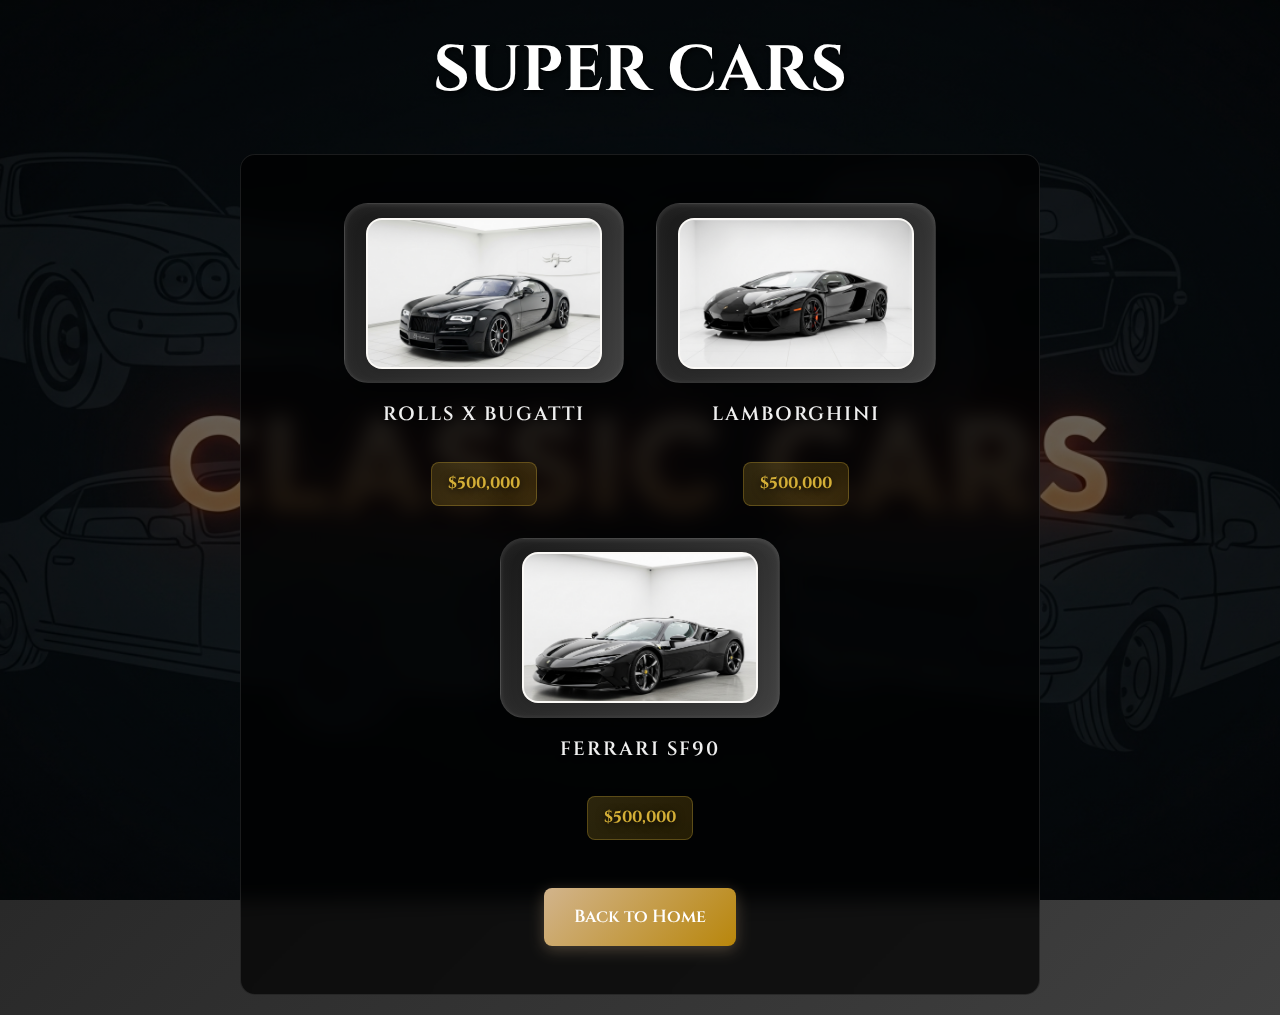
<file: supercars.html>
<!DOCTYPE html>
<html lang="en">
<head>
    <meta charset="UTF-8">
    <meta name="viewport" content="width=device-width, initial-scale=1.0">
    <title>Super Cars - HH CAR COLLECTION</title>
    <link rel="stylesheet" href="styles.css">
    <link href="https://fonts.googleapis.com/css2?family=Cinzel:wght@400;500;600;700;800;900&display=swap" rel="stylesheet">
    <link href="https://fonts.googleapis.com/css2?family=Playfair+Display:wght@400;500;600;700&family=Inter:wght@300;400;500;600&display=swap" rel="stylesheet">
    <style>
        .supercars-page {
            min-height: 100vh;
            background: linear-gradient(rgba(0, 0, 0, 0.6), rgba(0, 0, 0, 0.6)), url('images/classic back.jpg');
            background-size: cover;
            background-position: center;
            background-attachment: fixed;
            display: flex;
            flex-direction: column;
            justify-content: center;
            align-items: center;
            text-align: center;
            color: white;
            padding: 20px;
            position: relative;
        }

        .page-title {
            font-family: 'Cinzel', serif;
            font-size: 4rem;
            font-weight: 700;
            margin-bottom: 2rem;
            text-shadow: 2px 2px 4px rgba(0, 0, 0, 0.8);
            animation: fadeInUp 1s ease-out;
        }

        .page-content {
            max-width: 800px;
            background: rgba(0, 0, 0, 0.7);
            padding: 3rem;
            border-radius: 15px;
            backdrop-filter: blur(10px);
            border: 1px solid rgba(255, 255, 255, 0.1);
            animation: fadeInUp 1s ease-out 0.3s both;
        }

        .car-windows {
            display: flex;
            gap: 2rem;
            margin-bottom: 2rem;
            flex-wrap: wrap;
            justify-content: center;
        }

        .car-window-group {
            display: flex;
            flex-direction: column;
            align-items: center;
            gap: 1rem;
        }

        .car-window {
            background: linear-gradient(135deg, #1a1a1a 0%, #2d2d2d 50%, #404040 100%);
            border-radius: 1.5rem;
            box-shadow: 
                0 8px 32px rgba(0,0,0,0.5),
                0 4px 16px rgba(255,255,255,0.05) inset,
                0 1px 4px rgba(255,255,255,0.1) inset;
            width: 280px;
            height: 180px;
            display: flex;
            align-items: center;
            justify-content: center;
            position: relative;
            cursor: pointer;
            transition: all 0.4s cubic-bezier(.4,0,.2,1);
            overflow: visible !important;
            border: 1px solid rgba(255,255,255,0.1);
        }

        .car-window:hover {
            background: linear-gradient(135deg, #808080 0%, #a0a0a0 50%, #c0c0c0 100%);
            box-shadow: 
                0 12px 40px rgba(0,0,0,0.3),
                0 6px 20px rgba(255,255,255,0.2) inset,
                0 2px 8px rgba(255,255,255,0.3) inset;
            transform: scale(1.05);
            border: 1px solid rgba(255,255,255,0.3);
        }

        .car-window img {
            width: 85%;
            height: 85%;
            object-fit: cover;
            border-radius: 1rem;
            box-shadow: 0 2px 12px rgba(0,0,0,0.15);
            background: #f9f7f3;
            border: 2px solid rgba(255,255,255,0.3);
        }

        .window-text {
            font-family: 'Cinzel', serif;
            font-size: 1.2rem;
            font-weight: 600;
            color: #f0f0f0;
            text-shadow: 0 2px 8px rgba(0,0,0,0.8);
            transition: color 0.4s ease;
            margin-bottom: 0.5rem;
        }

        .price-tag {
            font-family: 'Cinzel', serif;
            font-size: 1rem;
            font-weight: 700;
            color: #d4af37;
            text-shadow: 0 2px 8px rgba(0,0,0,0.8);
            background: linear-gradient(135deg, rgba(212, 175, 55, 0.2), rgba(184, 134, 11, 0.2));
            border: 1px solid rgba(212, 175, 55, 0.3);
            border-radius: 8px;
            padding: 0.5rem 1rem;
            margin-top: 0.5rem;
            transition: all 0.3s ease;
        }

        .car-window:hover + .window-text + .price-tag {
            color: #f5e9c8;
            background: linear-gradient(135deg, rgba(212, 175, 55, 0.3), rgba(184, 134, 11, 0.3));
            border-color: rgba(212, 175, 55, 0.5);
            transform: scale(1.05);
        }

        .car-window:hover + .window-text {
            color: #ffffff;
            text-shadow: 0 2px 12px rgba(0,0,0,0.9);
        }

        .spark-container {
            position: absolute;
            top: 0; left: 0; width: 100%; height: 100%;
            pointer-events: none;
            z-index: 1;
            overflow: visible !important;
        }

        .spark {
            position: absolute;
            width: 6px;
            height: 6px;
            border-radius: 50%;
            background: #d2a86a;
            opacity: 0.85;
            pointer-events: none;
            will-change: transform, opacity;
        }

        .back-button {
            background: linear-gradient(135deg, #d2b48c, #b8860b);
            color: white;
            border: none;
            padding: 15px 30px;
            font-family: 'Cinzel', serif;
            font-size: 1.1rem;
            font-weight: 600;
            border-radius: 8px;
            cursor: pointer;
            transition: all 0.3s ease;
            text-decoration: none;
            display: inline-block;
            margin-top: 1rem;
            box-shadow: 0 4px 15px rgba(210, 180, 140, 0.3);
        }

        .back-button:hover {
            transform: translateY(-2px);
            box-shadow: 0 6px 20px rgba(210, 180, 140, 0.4);
            background: linear-gradient(135deg, #b8860b, #d2b48c);
        }

        @keyframes fadeInUp {
            from {
                opacity: 0;
                transform: translateY(30px);
            }
            to {
                opacity: 1;
                transform: translateY(0);
            }
        }

        /* Mobile Responsiveness */
        @media (max-width: 768px) {
            .super-page {
                background-attachment: scroll !important;
                padding: 10px;
            }
            
            .page-title {
                font-size: 2.5rem;
                margin-bottom: 1.5rem;
            }

            .page-content {
                padding: 2rem 1.5rem;
                margin: 0 10px;
                backdrop-filter: blur(5px);
                -webkit-backdrop-filter: blur(5px);
            }

            .car-windows {
                gap: 1.5rem;
            }

            .car-window {
                width: 240px;
                height: 150px;
                transition: none !important;
                -webkit-tap-highlight-color: transparent;
                min-height: 44px;
            }

            .car-window:hover {
                transform: none;
                background: linear-gradient(135deg, #1a1a1a 0%, #2d2d2d 50%, #404040 100%);
                box-shadow: 
                    0 8px 32px rgba(0,0,0,0.5),
                    0 4px 16px rgba(255,255,255,0.05) inset,
                    0 1px 4px rgba(255,255,255,0.1) inset;
                border: 1px solid rgba(255,255,255,0.1);
            }

            .car-window:active {
                transform: scale(0.98);
                transition: transform 0.1s ease;
            }

            /* Mobile active state for car windows */
            .car-window.mobile-active {
                background: linear-gradient(135deg, #808080 0%, #a0a0a0 50%, #c0c0c0 100%) !important;
                box-shadow: 0 12px 40px rgba(0,0,0,0.3), 0 6px 20px rgba(255,255,255,0.2) inset, 0 2px 8px rgba(255,255,255,0.3) inset !important;
                transform: scale(1.05) !important;
                border: 1px solid rgba(255,255,255,0.3) !important;
                z-index: 10 !important;
            }

            .car-window.mobile-active + .window-text {
                color: #ffffff !important;
                text-shadow: 0 2px 12px rgba(0,0,0,0.9) !important;
                transform: scale(1.05) !important;
                transition: all 0.3s ease !important;
            }

            .window-text {
                font-size: 1rem;
            }

            .price-tag {
                font-size: 0.9rem;
                padding: 0.4rem 0.8rem;
            }

            .back-button {
                padding: 12px 25px;
                font-size: 1rem;
                transition: none !important;
                -webkit-tap-highlight-color: transparent;
                min-height: 44px;
            }

            .back-button:hover {
                transform: none;
                box-shadow: 0 4px 15px rgba(210, 180, 140, 0.3);
                background: linear-gradient(135deg, #d2b48c, #b8860b);
            }

            .back-button:active {
                transform: scale(0.98);
                transition: transform 0.1s ease;
            }
            
            /* Optimize modal for mobile */
            .modal-content {
                margin: 10% auto;
                width: 95%;
                max-width: none;
                backdrop-filter: blur(5px);
                -webkit-backdrop-filter: blur(5px);
            }
            
            .modal-body {
                padding: 1.5rem;
            }
            
            .close-modal {
                width: 44px;
                height: 44px;
                -webkit-tap-highlight-color: transparent;
            }
            
            .add-to-cart-btn {
                min-height: 44px;
                -webkit-tap-highlight-color: transparent;
                transition-duration: 0.2s !important;
            }
        }

        @media (max-width: 480px) {
            .page-title {
                font-size: 2rem;
            }

            .page-content {
                padding: 1.5rem 1rem;
            }

            .car-windows {
                gap: 1rem;
            }

            .car-window {
                width: 200px;
                height: 130px;
            }

            .window-text {
                font-size: 0.9rem;
            }

            .price-tag {
                font-size: 0.8rem;
                padding: 0.3rem 0.6rem;
            }
        }

        /* Car Modal Styles */
        .car-modal {
            display: none;
            position: fixed;
            z-index: 2000;
            left: 0;
            top: 0;
            width: 100%;
            height: 100%;
            background-color: rgba(0, 0, 0, 0.8);
            backdrop-filter: blur(10px);
        }

        .modal-content {
            background: rgba(0, 0, 0, 0.9);
            margin: 15% auto;
            padding: 0;
            border: 2px solid rgba(212, 175, 55, 0.3);
            border-radius: 20px;
            width: 90%;
            max-width: 400px;
            backdrop-filter: blur(20px);
            box-shadow: 0 20px 60px rgba(0, 0, 0, 0.5);
            animation: modalSlideIn 0.3s ease-out;
        }

        @keyframes modalSlideIn {
            from {
                opacity: 0;
                transform: translateY(-50px) scale(0.9);
            }
            to {
                opacity: 1;
                transform: translateY(0) scale(1);
            }
        }

        .modal-header {
            display: flex;
            justify-content: flex-end;
            padding: 1rem;
        }

        .close-modal {
            color: #d4af37;
            font-size: 2rem;
            font-weight: bold;
            cursor: pointer;
            transition: all 0.3s ease;
            width: 30px;
            height: 30px;
            display: flex;
            align-items: center;
            justify-content: center;
            border-radius: 50%;
            background: rgba(212, 175, 55, 0.1);
        }

        .close-modal:hover {
            background: rgba(212, 175, 55, 0.2);
            transform: scale(1.1);
        }

        .modal-body {
            padding: 2rem;
            text-align: center;
        }

        .availability-box {
            background: rgba(212, 175, 55, 0.1);
            border: 1px solid rgba(212, 175, 55, 0.3);
            border-radius: 15px;
            padding: 2rem;
            backdrop-filter: blur(10px);
        }

        .availability-box h3 {
            color: #d4af37;
            font-family: 'Cinzel', serif;
            font-size: 1.8rem;
            margin-bottom: 1rem;
            text-shadow: 0 2px 8px rgba(0, 0, 0, 0.5);
        }

        .availability-box p {
            color: #f5e9c8;
            font-family: 'Playfair Display', serif;
            font-size: 1.1rem;
            margin: 0;
        }

        .contact-link {
            color: #d4af37;
            cursor: pointer;
            text-decoration: underline;
            transition: all 0.3s ease;
            font-weight: 600;
        }

        .contact-link:hover {
            color: #f5e9c8;
            text-shadow: 0 0 10px rgba(212, 175, 55, 0.5);
        }

        .add-to-cart-btn {
            background: linear-gradient(135deg, #d4af37, #b8860b);
            border: none;
            padding: 12px 24px;
            font-family: 'Cinzel', serif;
            font-size: 1rem;
            font-weight: 600;
            color: white;
            border-radius: 8px;
            cursor: pointer;
            transition: all 0.3s ease;
            margin-top: 1rem;
            box-shadow: 0 4px 15px rgba(212, 175, 55, 0.3);
        }

        .add-to-cart-btn:hover {
            transform: translateY(-2px);
            box-shadow: 0 6px 20px rgba(212, 175, 55, 0.4);
            background: linear-gradient(135deg, #b8860b, #d4af37);
        }

        .add-to-cart-btn:active {
            transform: translateY(0);
        }

        .add-to-cart-btn.added {
            background: linear-gradient(135deg, #27ae60, #2ecc71);
            pointer-events: none;
        }

        .add-to-cart-btn.added::after {
            content: ' ✓ ADDED';
        }

        @media (max-width: 768px) {
            .modal-content {
                margin: 20% auto;
                width: 95%;
            }
        }

        @media (max-width: 480px) {
            .modal-content {
                margin: 25% auto;
                width: 98%;
            }
            
            .availability-box {
                padding: 1.5rem;
            }
            
            .availability-box h3 {
                font-size: 1.5rem;
            }
            
            .availability-box p {
                font-size: 1rem;
            }
            
            .close-modal {
                font-size: 1.8rem;
                width: 35px;
                height: 35px;
                cursor: pointer;
                z-index: 10;
                position: relative;
            }
            
            .close-modal:active {
                transform: scale(0.9);
                background: rgba(212, 175, 55, 0.3);
            }
            
            .contact-link {
                padding: 8px 12px;
                display: inline-block;
                border-radius: 6px;
                background: rgba(212, 175, 55, 0.1);
                border: 1px solid rgba(212, 175, 55, 0.3);
                transition: all 0.3s ease;
            }
            
            .contact-link:active {
                background: rgba(212, 175, 55, 0.2);
                transform: scale(0.95);
            }
            
            .add-to-cart-btn {
                padding: 10px 20px;
                font-size: 0.9rem;
                margin-top: 0.8rem;
            }
            
            .add-to-cart-btn:active {
                transform: scale(0.95);
            }
        }
    </style>
</head>
<body>
    <div class="supercars-page">
        <h1 class="page-title">SUPER CARS</h1>
        
        <div class="page-content">
            <div class="car-windows">
                <div class="car-window-group">
                    <div class="car-window" data-car="rollsroyce" data-image="images/rollsb.jpg">
                        <div class="spark-container"></div>
                        <img src="images/rollsb.jpg" alt="Rolls x Bugatti" />
                    </div>
                    <span class="window-text">Rolls x Bugatti</span>
                    <div class="price-tag">$500,000</div>
                </div>
                <div class="car-window-group">
                    <div class="car-window" data-car="lamborghini" data-image="images/lambur.jpg">
                        <div class="spark-container"></div>
                        <img src="images/lambur.jpg" alt="Lamborghini" />
                    </div>
                    <span class="window-text">Lamborghini</span>
                    <div class="price-tag">$500,000</div>
                </div>
                <div class="car-window-group">
                    <div class="car-window" data-car="ferrari" data-image="images/f90.jpg">
                        <div class="spark-container"></div>
                        <img src="images/f90.jpg" alt="Ferrari SF90" />
                    </div>
                    <span class="window-text">Ferrari SF90</span>
                    <div class="price-tag">$500,000</div>
                </div>
            </div>
            
            <a href="index.html" class="back-button">Back to Home</a>
        </div>
    </div>

    <!-- Car Purchase Modal -->
    <div class="car-modal" id="carModal">
        <div class="modal-content">
            <div class="modal-header">
                <span class="close-modal" id="closeModal">&times;</span>
            </div>
            <div class="modal-body">
                <div class="availability-box">
                    <h3>FOR AVAILABILITY</h3>
                    <p><span class="contact-link" id="contactLink">CONTACT US</span></p>
                    <button class="add-to-cart-btn" id="addToCartBtn">ADD TO CART</button>
                </div>
            </div>
        </div>
    </div>

    <script>
        // Add loading animation
        window.addEventListener('load', () => {
            document.body.style.opacity = '0';
            document.body.style.transition = 'opacity 1s ease-in-out';
            
            setTimeout(() => {
                document.body.style.opacity = '1';
            }, 100);
        });

        // Add touch support for mobile devices
        let touchStartY = 0;
        let touchEndY = 0;

        document.addEventListener('touchstart', (event) => {
            touchStartY = event.touches[0].clientY;
        });

        document.addEventListener('touchend', (event) => {
            touchEndY = event.changedTouches[0].clientY;
            handleSwipe();
        });

        function handleSwipe() {
            const swipeThreshold = 50;
            const diff = touchStartY - touchEndY;
            
            if (Math.abs(diff) > swipeThreshold) {
                if (diff > 0) {
                    // Swipe up - could be used for navigation
                    console.log('Swipe up detected');
                } else {
                    // Swipe down - could be used for navigation
                    console.log('Swipe down detected');
                }
            }
        }

        // Spark animation for car windows
        document.addEventListener('DOMContentLoaded', function() {
            const carWindows = document.querySelectorAll('.car-window');
            const carModal = document.getElementById('carModal');
            const closeModal = document.getElementById('closeModal');
            const contactLink = document.getElementById('contactLink');
            const addToCartBtn = document.getElementById('addToCartBtn');
            const isMobile = /Android|webOS|iPhone|iPad|iPod|BlackBerry|IEMobile|Opera Mini/i.test(navigator.userAgent) || window.innerWidth <= 768;
            let activeCarWindow = null;
            
            // Cart functionality
            class Cart {
                constructor() {
                    this.items = JSON.parse(localStorage.getItem('cart')) || [];
                    this.updateCartCount();
                }

                addItem(carType, carName, carImage, category) {
                    const existingItem = this.items.find(item => item.carType === carType);
                    
                    if (existingItem) {
                        existingItem.quantity += 1;
                    } else {
                        this.items.push({
                            carType,
                            carName,
                            carImage,
                            category,
                            quantity: 1
                        });
                    }
                    
                    this.saveCart();
                    this.updateCartCount();
                }

                getTotalItems() {
                    return this.items.reduce((total, item) => total + item.quantity, 0);
                }

                saveCart() {
                    localStorage.setItem('cart', JSON.stringify(this.items));
                }

                updateCartCount() {
                    const cartCount = document.getElementById('cartCount');
                    if (cartCount) {
                        cartCount.textContent = this.getTotalItems();
                        if (this.getTotalItems() > 0) {
                            cartCount.classList.add('animate');
                            setTimeout(() => cartCount.classList.remove('animate'), 600);
                        }
                    }
                }
            }

            const cart = new Cart();
            
            carWindows.forEach(window => {
                // Track if window is in active state
                window.isActive = false;
                
                if (!isMobile) {
                    window.addEventListener('mouseenter', function(e) {
                        createSparks(window);
                    });
                    
                    window.addEventListener('click', function(e) {
                        const carType = this.getAttribute('data-car');
                        const carImage = this.getAttribute('data-image');
                        showCarModal(carType, carImage);
                    });
                } else {
                    // Mobile: Show modal first, then navigate on contact link click
                    window.addEventListener('touchstart', function(e) {
                        e.preventDefault();
                        e.stopPropagation();
                        
                        const carType = this.getAttribute('data-car');
                        const carImage = this.getAttribute('data-image');
                        
                        console.log('Car touch detected:', carType, carImage);
                        
                        // Show visual effects
                        this.style.background = 'linear-gradient(135deg, #808080 0%, #a0a0a0 50%, #c0c0c0 100%)';
                        this.style.boxShadow = '0 12px 40px rgba(0,0,0,0.3), 0 6px 20px rgba(255,255,255,0.2) inset, 0 2px 8px rgba(255,255,255,0.3) inset';
                        this.style.transform = 'scale(1.05)';
                        this.style.border = '1px solid rgba(255,255,255,0.3)';
                        this.style.zIndex = '10';
                        
                        // Create spark effects
                        createSparks(this);
                        
                        // Show modal instead of direct navigation
                        showCarModal(carType, carImage);
                    }, { passive: false });
                    
                    // Fallback click handler
                    window.addEventListener('click', function(e) {
                        if (isMobile) {
                            e.preventDefault();
                            e.stopPropagation();
                            
                            const carType = this.getAttribute('data-car');
                            const carImage = this.getAttribute('data-image');
                            
                            console.log('Car click detected:', carType, carImage);
                            
                            // Show visual effects
                            this.style.background = 'linear-gradient(135deg, #808080 0%, #a0a0a0 50%, #c0c0c0 100%)';
                            this.style.boxShadow = '0 12px 40px rgba(0,0,0,0.3), 0 6px 20px rgba(255,255,255,0.2) inset, 0 2px 8px rgba(255,255,255,0.3) inset';
                            this.style.transform = 'scale(1.05)';
                            this.style.border = '1px solid rgba(255,255,255,0.3)';
                            this.style.zIndex = '10';
                            
                            // Create spark effects
                            createSparks(this);
                            
                            // Show modal instead of direct navigation
                            showCarModal(carType, carImage);
                        }
                    });
                }
            });
            
            // Click outside to deactivate car windows
            if (isMobile) {
                document.addEventListener('touchstart', function(e) {
                    if (activeCarWindow && !activeCarWindow.contains(e.target) && !e.target.closest('.car-window')) {
                        deactivateCarWindow(activeCarWindow);
                        activeCarWindow = null;
                    }
                }, { passive: true });
                
                document.addEventListener('click', function(e) {
                    if (activeCarWindow && !activeCarWindow.contains(e.target) && !e.target.closest('.car-window')) {
                        deactivateCarWindow(activeCarWindow);
                        activeCarWindow = null;
                    }
                });
            }
            
            function activateCarWindow(windowEl) {
                windowEl.isActive = true;
                windowEl.classList.add('mobile-active');
                
                // Show hover effects
                windowEl.style.background = 'linear-gradient(135deg, #808080 0%, #a0a0a0 50%, #c0c0c0 100%)';
                windowEl.style.boxShadow = '0 12px 40px rgba(0,0,0,0.3), 0 6px 20px rgba(255,255,255,0.2) inset, 0 2px 8px rgba(255,255,255,0.3) inset';
                windowEl.style.transform = 'scale(1.05)';
                windowEl.style.border = '1px solid rgba(255,255,255,0.3)';
                windowEl.style.zIndex = '10';
                
                // Create spark effects
                createSparks(windowEl);
            }
            
            function deactivateCarWindow(windowEl) {
                windowEl.isActive = false;
                windowEl.classList.remove('mobile-active');
                
                // Reset to normal state
                windowEl.style.background = 'linear-gradient(135deg, #1a1a1a 0%, #2d2d2d 50%, #404040 100%)';
                windowEl.style.boxShadow = '0 8px 32px rgba(0,0,0,0.5), 0 4px 16px rgba(255,255,255,0.05) inset, 0 1px 4px rgba(255,255,255,0.1) inset';
                windowEl.style.transform = 'scale(1)';
                windowEl.style.border = '1px solid rgba(255,255,255,0.1)';
                windowEl.style.zIndex = '1';
                
                // Clear spark container
                const sparkContainer = windowEl.querySelector('.spark-container');
                if (sparkContainer) {
                    sparkContainer.innerHTML = '';
                }
            }
            
            // Close modal when clicking close button
            function closeModalHandler(e) {
                if (e) {
                    e.preventDefault();
                    e.stopPropagation();
                }
                carModal.style.display = 'none';
            }
            
            if (isMobile) {
                // Multiple event listeners for better mobile compatibility
                closeModal.addEventListener('touchstart', closeModalHandler, { passive: false });
                closeModal.addEventListener('touchend', closeModalHandler, { passive: false });
                closeModal.addEventListener('click', closeModalHandler);
                
                // Additional touch event for better reliability
                closeModal.addEventListener('touchcancel', closeModalHandler, { passive: false });
            } else {
                closeModal.addEventListener('click', closeModalHandler);
            }
            
            // Close modal when clicking outside
            function closeModalOutsideHandler(e) {
                if (e.target === carModal) {
                    if (e) {
                        e.preventDefault();
                        e.stopPropagation();
                    }
                    carModal.style.display = 'none';
                }
            }
            
            if (isMobile) {
                carModal.addEventListener('touchstart', closeModalOutsideHandler, { passive: false });
                carModal.addEventListener('touchend', closeModalOutsideHandler, { passive: false });
                carModal.addEventListener('click', closeModalOutsideHandler);
            } else {
                carModal.addEventListener('click', closeModalOutsideHandler);
            }
            
            // Contact link functionality
            if (isMobile) {
                contactLink.addEventListener('touchstart', function(e) {
                    e.preventDefault();
                    const carType = this.getAttribute('data-car-type');
                    const carImage = this.getAttribute('data-car-image');
                    window.location.href = `purchase.html?car=${carType}&image=${carImage}`;
                }, { passive: false });
                
                // Fallback click handler for mobile
                contactLink.addEventListener('click', function(e) {
                    e.preventDefault();
                    const carType = this.getAttribute('data-car-type');
                    const carImage = this.getAttribute('data-car-image');
                    window.location.href = `purchase.html?car=${carType}&image=${carImage}`;
                });
            } else {
                contactLink.addEventListener('click', function() {
                    const carType = this.getAttribute('data-car-type');
                    const carImage = this.getAttribute('data-car-image');
                    window.location.href = `purchase.html?car=${carType}&image=${carImage}`;
                });
            }
            
            // Add to cart functionality
            if (isMobile) {
                addToCartBtn.addEventListener('touchstart', function(e) {
                    e.preventDefault();
                    addToCart(this);
                }, { passive: false });
                
                addToCartBtn.addEventListener('click', function(e) {
                    e.preventDefault();
                    addToCart(this);
                });
            } else {
                addToCartBtn.addEventListener('click', function() {
                    addToCart(this);
                });
            }
            
            function addToCart(button) {
                const carType = button.getAttribute('data-car-type');
                const carName = button.getAttribute('data-car-name');
                const carImage = button.getAttribute('data-car-image');
                const category = 'Super Cars';
                
                cart.addItem(carType, carName, carImage, category);
                
                // Update button state
                button.textContent = 'ADDED TO CART';
                button.classList.add('added');
                
                // Reset button after 2 seconds
                setTimeout(() => {
                    button.textContent = 'ADD TO CART';
                    button.classList.remove('added');
                }, 2000);
            }
            
            function showCarModal(carType, carImage) {
                contactLink.setAttribute('data-car-type', carType);
                contactLink.setAttribute('data-car-image', carImage);
                
                // Set car data for add to cart button
                addToCartBtn.setAttribute('data-car-type', carType);
                addToCartBtn.setAttribute('data-car-image', carImage);
                
                // Get car name from the window text
                const carWindow = document.querySelector(`[data-car="${carType}"]`);
                const carName = carWindow ? carWindow.closest('.car-window-group').querySelector('.window-text').textContent : carType;
                addToCartBtn.setAttribute('data-car-name', carName);
                
                carModal.style.display = 'block';
            }

            function createSparks(windowEl) {
                const sparkContainer = windowEl.querySelector('.spark-container');
                sparkContainer.innerHTML = '';
                const rect = windowEl.getBoundingClientRect();
                const width = rect.width;
                const height = rect.height;
                
                // Create a document fragment for better performance
                const fragment = document.createDocumentFragment();
                
                for (let i = 0; i < 16; i++) { // increased for border coverage
                    const spark = document.createElement('div');
                    spark.className = 'spark';
                    
                    // Randomly pick a border: 0=top, 1=right, 2=bottom, 3=left
                    const border = Math.floor(Math.random() * 4);
                    let startX, startY, dirX, dirY;
                    
                    if (border === 0) { // top border
                        startX = Math.random() * width;
                        startY = 0;
                        dirX = 0;
                        dirY = -1;
                    } else if (border === 1) { // right border
                        startX = width;
                        startY = Math.random() * height;
                        dirX = 1;
                        dirY = 0;
                    } else if (border === 2) { // bottom border
                        startX = Math.random() * width;
                        startY = height;
                        dirX = 0;
                        dirY = 1;
                    } else { // left border
                        startX = 0;
                        startY = Math.random() * height;
                        dirX = -1;
                        dirY = 0;
                    }
                    
                    // Calculate end position (outward from border)
                    const spread = 30 + Math.random() * 40; // 30-70px spread
                    const randomOffset = (Math.random() - 0.5) * 20;
                    const endX = startX + dirX * spread + randomOffset;
                    const endY = startY + dirY * spread + randomOffset;
                    
                    spark.style.left = startX + 'px';
                    spark.style.top = startY + 'px';
                    
                    // Optimized timing
                    const duration = 1100 + Math.random() * 400;
                    const delay = Math.random() * 0.2;
                    
                    // Smoother easing function
                    const easing = 'cubic-bezier(0.25, 0.46, 0.45, 0.94)';
                    
                    spark.animate([
                        { 
                            transform: `translate(0, 0) scale(0.6)`, 
                            opacity: 0 
                        },
                        { 
                            transform: `translate(0, 0) scale(1)`, 
                            opacity: 0.9 
                        },
                        { 
                            transform: `translate(${endX - startX}px, ${endY - startY}px) scale(0.4)`, 
                            opacity: 0 
                        }
                    ], {
                        duration: duration,
                        easing: easing,
                        fill: 'forwards',
                        delay: delay * 1000
                    });
                    
                    fragment.appendChild(spark);
                }
                
                sparkContainer.appendChild(fragment);
                
                // Optimized cleanup timing
                setTimeout(() => {
                    if (sparkContainer.parentNode) {
                        sparkContainer.innerHTML = '';
                    }
                }, 1500);
            }
        });
    </script>
</body>
</html>
</file>
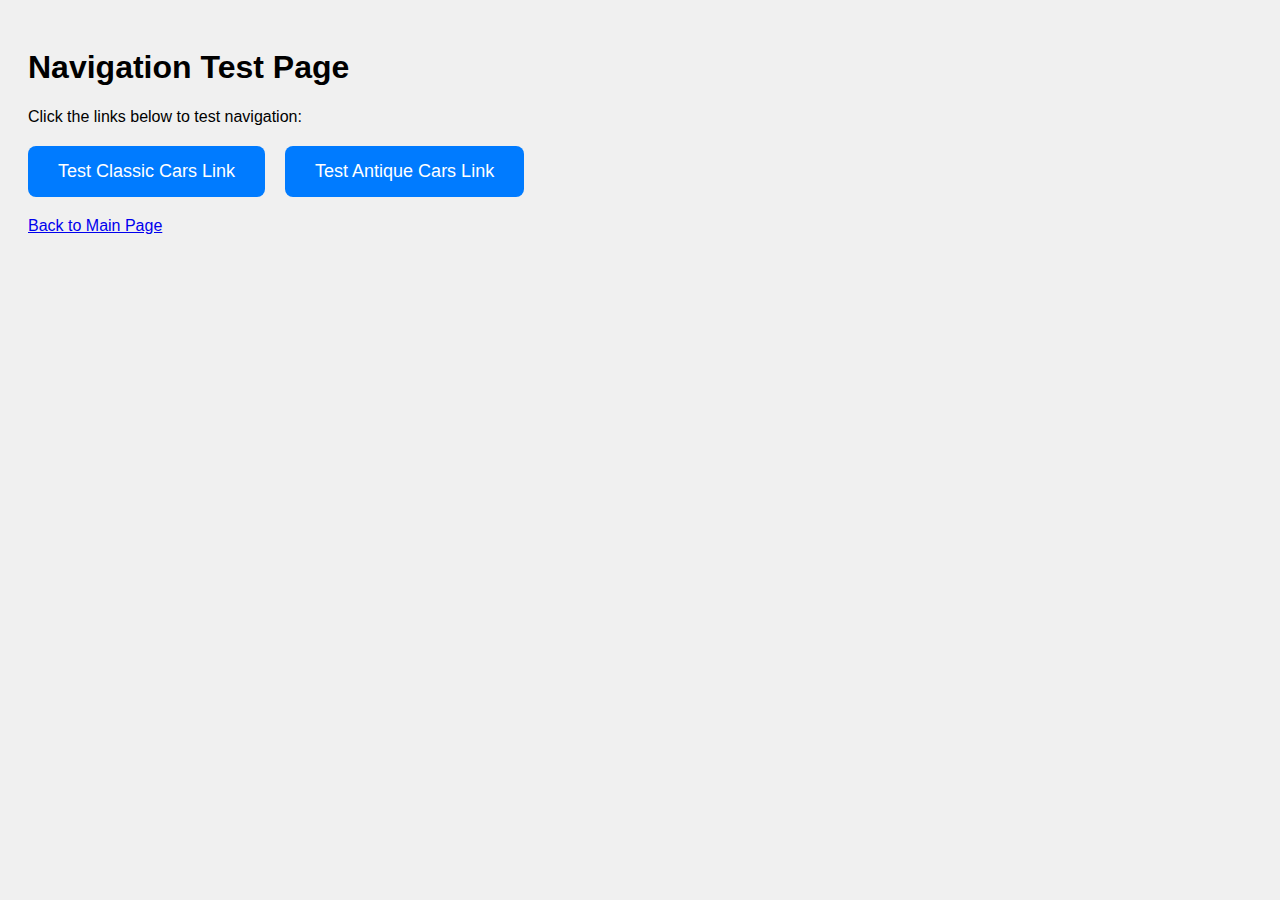
<file: test-navigation.html>
<!DOCTYPE html>
<html lang="en">
<head>
    <meta charset="UTF-8">
    <meta name="viewport" content="width=device-width, initial-scale=1.0">
    <title>Navigation Test</title>
    <style>
        body {
            font-family: Arial, sans-serif;
            padding: 20px;
            background: #f0f0f0;
        }
        .test-links {
            display: flex;
            gap: 20px;
            margin: 20px 0;
        }
        .test-link {
            padding: 15px 30px;
            background: #007bff;
            color: white;
            text-decoration: none;
            border-radius: 8px;
            font-size: 18px;
        }
        .test-link:hover {
            background: #0056b3;
        }
    </style>
</head>
<body>
    <h1>Navigation Test Page</h1>
    <p>Click the links below to test navigation:</p>
    
    <div class="test-links">
        <a href="classic-cars.html" class="test-link">Test Classic Cars Link</a>
        <a href="antique-cars.html" class="test-link">Test Antique Cars Link</a>
    </div>
    
    <p><a href="index.html">Back to Main Page</a></p>
</body>
</html>
</file>
<file: styles.css>
/* Reset and base styles */
* {
    margin: 0;
    padding: 0;
    box-sizing: border-box;
}

/* Mobile Performance Optimizations */
@media (max-width: 768px) {
    /* Reduce animations on mobile for better performance - only for mobile */
    .loading-screen *,
    .menu-overlay *,
    .menu-window,
    .car-window,
    .cart-item,
    .contact-modal *,
    .modal-content * {
        animation-duration: 0.3s !important;
        transition-duration: 0.2s !important;
    }
    
    /* Optimize for mobile rendering */
    body {
        -webkit-font-smoothing: antialiased;
        -moz-osx-font-smoothing: grayscale;
        text-rendering: optimizeSpeed;
    }
    
    /* Reduce backdrop-filter usage on mobile for better performance */
    .main-nav,
    .page-content,
    .cart-container,
    .contact-modal {
        backdrop-filter: blur(5px);
        -webkit-backdrop-filter: blur(5px);
    }
    
    /* Optimize background images for mobile */
    .classic-page,
    .super-page,
    .antique-page,
    .cart-page {
        background-attachment: scroll !important;
        background-size: cover !important;
    }
    
    /* Reduce shadow complexity on mobile */
    .car-window,
    .menu-window,
    .cart-button,
    .menu-button {
        box-shadow: 0 4px 12px rgba(0,0,0,0.3) !important;
    }
    
    /* Optimize touch targets */
    .nav-link,
    .cart-button,
    .menu-button,
    .quantity-btn,
    .remove-btn {
        min-height: 44px;
        min-width: 44px;
    }
    
    /* Make only the image area clickable on mobile for menu windows */
    .menu-window {
        pointer-events: none;
        /* Prevent menu from fading when scrolling from sides */
        touch-action: pan-y;
    }
    
    .menu-window img {
        pointer-events: auto;
        cursor: pointer;
        /* Ensure image doesn't interfere with scrolling */
        touch-action: manipulation;
    }
    
    /* Improve mobile scroll performance */
    .menu-overlay {
        -webkit-overflow-scrolling: touch;
        scroll-behavior: smooth;
        overflow-y: auto;
        /* Prevent horizontal scroll interference */
        touch-action: pan-y;
        /* Improve scroll performance */
        will-change: scroll-position;
        /* Prevent menu from fading when touching content areas */
        position: relative;
        /* Allow scrolling but prevent menu close */
        pointer-events: auto;
    }
    
    /* Ensure content areas work properly on mobile */
    .menu-overlay > * {
        pointer-events: auto;
    }
    
    /* Ensure menu content areas don't trigger menu close on mobile */
    .menu-title,
    .menu-windows,
    .back-to-home {
        /* Prevent these elements from triggering menu close */
        position: relative;
        z-index: 2;
    }
    
    /* Add scroll padding to prevent menu fade on edge scrolling */
    .menu-windows {
        padding: 20px 0;
        /* Ensure proper touch handling */
        touch-action: pan-y;
    }
    
    /* Ensure menu window groups don't interfere with scrolling */
    .menu-window-group {
        /* Prevent interference with scroll */
        touch-action: pan-y;
        /* Ensure proper spacing for scroll */
        margin: 10px 0;
    }
    
    /* Make images more touch-friendly on mobile */
    .menu-window img {
        pointer-events: auto;
        cursor: pointer;
        /* Ensure image doesn't interfere with scrolling */
        touch-action: manipulation;
        /* Add some padding around image for better touch target */
        padding: 5px;
        box-sizing: border-box;
    }
    
    /* Reduce particle effects on mobile */
    .luxury-particle {
        display: none !important;
    }
    
    /* Simplify loading animation on mobile */
    .loading-spinner {
        animation: none !important;
    }
    
    .diamond-ring {
        animation: none !important;
    }
    
    .diamond {
        animation: none !important;
    }
    
    /* Optimize spark effects for mobile - only hide on mobile */
    .spark {
        display: none !important;
    }
    
    /* Reduce complex gradients on mobile - only for mobile hover states */
    .car-window:hover,
    .menu-window:hover {
        background: linear-gradient(135deg, #808080 0%, #a0a0a0 100%) !important;
    }
    
    /* Optimize font rendering on mobile */
    .store-title,
    .page-title,
    .cart-title,
    .window-text,
    .cart-item-name {
        font-display: swap;
        text-rendering: optimizeSpeed;
    }
}

/* Loading Screen */
.loading-screen {
    position: fixed;
    top: 0;
    left: 0;
    width: 100%;
    height: 100%;
    background: linear-gradient(135deg, #1a1a1a 0%, #2d2d2d 50%, #404040 100%);
    display: flex;
    justify-content: center;
    align-items: center;
    z-index: 9999;
    transition: opacity 0.8s ease-out, visibility 0.8s ease-out;
}

.loading-screen.hidden {
    opacity: 0;
    visibility: hidden;
}

.loading-content {
    text-align: center;
    color: #f5e9c8;
}

.loading-logo {
    font-family: 'Cinzel', serif;
    font-size: 4rem;
    font-weight: 800;
    color: #d4af37;
    margin-bottom: 2rem;
    animation: logoPulse 2s ease-in-out infinite;
}

.loading-spinner {
    width: 80px;
    height: 80px;
    position: relative;
    margin: 0 auto 2rem;
    animation: luxuryPulse 2s ease-in-out infinite;
}

/* Luxury Diamond Ring */
.diamond-ring {
    width: 60px;
    height: 60px;
    border: 3px solid #d4af37;
    border-radius: 50%;
    position: absolute;
    top: 10px;
    left: 10px;
    background: transparent;
    animation: ringRotate 3s linear infinite;
}

.diamond-ring::before {
    content: '';
    position: absolute;
    width: 40px;
    height: 40px;
    border: 2px solid rgba(212, 175, 55, 0.6);
    border-radius: 50%;
    top: 8px;
    left: 8px;
    animation: ringPulse 2s ease-in-out infinite;
}

.diamond-ring::after {
    content: '';
    position: absolute;
    width: 20px;
    height: 20px;
    border: 1px solid rgba(212, 175, 55, 0.4);
    border-radius: 50%;
    top: 18px;
    left: 18px;
    animation: ringGlow 1.5s ease-in-out infinite;
}

/* Luxury Diamond */
.diamond {
    width: 12px;
    height: 12px;
    background: linear-gradient(45deg, #d4af37, #fff, #d4af37);
    border-radius: 2px;
    position: absolute;
    top: 50%;
    left: 50%;
    transform: translate(-50%, -50%) rotate(45deg);
    animation: diamondSparkle 1s ease-in-out infinite;
    box-shadow: 0 0 10px rgba(212, 175, 55, 0.8);
}

/* Luxury Particles */
.luxury-particle {
    position: absolute;
    width: 4px;
    height: 4px;
    background: #d4af37;
    border-radius: 50%;
    animation: particleFloat 2s ease-in-out infinite;
}

.luxury-particle:nth-child(1) {
    top: 0;
    left: 50%;
    animation-delay: 0s;
}

.luxury-particle:nth-child(2) {
    top: 50%;
    right: 0;
    animation-delay: 0.5s;
}

.luxury-particle:nth-child(3) {
    bottom: 0;
    left: 50%;
    animation-delay: 1s;
}

.luxury-particle:nth-child(4) {
    top: 50%;
    left: 0;
    animation-delay: 1.5s;
}

.loading-text {
    font-family: 'Playfair Display', serif;
    font-size: 1.2rem;
    color: #f5e9c8;
    animation: textFade 2s ease-in-out infinite;
}

@keyframes logoPulse {
    0%, 100% { transform: scale(1); opacity: 1; }
    50% { transform: scale(1.1); opacity: 0.8; }
}

@keyframes luxuryPulse {
    0%, 100% { transform: scale(1); }
    50% { transform: scale(1.05); }
}

@keyframes ringRotate {
    0% { transform: rotate(0deg); }
    100% { transform: rotate(360deg); }
}

@keyframes ringPulse {
    0%, 100% { transform: scale(1); opacity: 0.6; }
    50% { transform: scale(1.1); opacity: 1; }
}

@keyframes ringGlow {
    0%, 100% { opacity: 0.4; }
    50% { opacity: 0.8; }
}

@keyframes diamondSparkle {
    0%, 100% { transform: translate(-50%, -50%) rotate(45deg) scale(1); }
    50% { transform: translate(-50%, -50%) rotate(45deg) scale(1.2); }
}

@keyframes particleFloat {
    0%, 100% { transform: translateY(0) scale(1); opacity: 0.7; }
    50% { transform: translateY(-10px) scale(1.2); opacity: 1; }
}

@keyframes textFade {
    0%, 100% { opacity: 0.7; }
    50% { opacity: 1; }
}

/* Navigation Header */
.main-nav {
    position: fixed;
    top: 0;
    left: 0;
    width: 100%;
    background: rgba(0, 0, 0, 0.9);
    backdrop-filter: blur(20px);
    border-bottom: 1px solid rgba(212, 175, 55, 0.2);
    z-index: 1000;
    transition: all 0.3s ease;
}

.nav-container {
    max-width: 1200px;
    margin: 0 auto;
    padding: 1rem 2rem;
    display: flex;
    justify-content: space-between;
    align-items: center;
}

.nav-logo .logo-text {
    font-family: 'Cinzel', serif;
    font-size: 1.5rem;
    font-weight: 700;
    color: #d4af37;
    text-transform: uppercase;
    letter-spacing: 0.1em;
}

.nav-menu {
    display: flex;
    gap: 2rem;
}

.cart-button-container {
    position: relative;
    margin-left: auto;
    margin-right: 2rem;
}

.cart-button {
    background: linear-gradient(135deg, #d4af37, #b8860b);
    border: none;
    border-radius: 50%;
    width: 50px;
    height: 50px;
    display: flex;
    align-items: center;
    justify-content: center;
    cursor: pointer;
    transition: all 0.3s cubic-bezier(0.4, 0, 0.2, 1);
    position: relative;
    box-shadow: 0 4px 15px rgba(212, 175, 55, 0.3);
    color: white;
}

.cart-button:hover {
    transform: translateY(-2px) scale(1.05);
    box-shadow: 0 8px 25px rgba(212, 175, 55, 0.4);
    background: linear-gradient(135deg, #b8860b, #d4af37);
}

.cart-button:active {
    transform: translateY(0) scale(0.95);
}

.cart-icon {
    width: 24px;
    height: 24px;
    transition: transform 0.3s ease;
}

.cart-button:hover .cart-icon {
    transform: scale(1.1);
}

.cart-count {
    position: absolute;
    top: -8px;
    right: -8px;
    background: #e74c3c;
    color: white;
    border-radius: 50%;
    width: 24px;
    height: 24px;
    display: flex;
    align-items: center;
    justify-content: center;
    font-size: 12px;
    font-weight: bold;
    font-family: 'Inter', sans-serif;
    border: 2px solid rgba(0, 0, 0, 0.9);
    transition: all 0.3s ease;
}

.cart-count.animate {
    animation: cartBounce 0.6s ease;
}

@keyframes cartBounce {
    0%, 100% { transform: scale(1); }
    50% { transform: scale(1.3); }
}

.nav-link {
    font-family: 'Playfair Display', serif;
    font-size: 1rem;
    color: #f5e9c8;
    text-decoration: none;
    padding: 0.5rem 1rem;
    border-radius: 8px;
    transition: all 0.3s ease;
    position: relative;
}

.nav-link:hover,
.nav-link.active {
    color: #d4af37;
    background: rgba(212, 175, 55, 0.1);
}

.nav-link::after {
    content: '';
    position: absolute;
    bottom: 0;
    left: 50%;
    width: 0;
    height: 2px;
    background: #d4af37;
    transition: all 0.3s ease;
    transform: translateX(-50%);
}

.nav-link:hover::after,
.nav-link.active::after {
    width: 80%;
}

.nav-toggle {
    display: none;
    flex-direction: column;
    cursor: pointer;
    gap: 4px;
}

.nav-toggle span {
    width: 25px;
    height: 3px;
    background: #f5e9c8;
    transition: all 0.3s ease;
    border-radius: 2px;
}

/* Contact Details */
.contact-details {
    margin-top: 3rem;
    display: flex;
    flex-direction: column;
    gap: 1.5rem;
    margin-bottom: 2rem;
    padding: 2rem;
    background: rgba(0, 0, 0, 0.1);
    border-radius: 15px;
    border: 1px solid rgba(212, 175, 55, 0.1);
    backdrop-filter: blur(5px);
}

.contact-item {
    display: flex;
    align-items: center;
    gap: 1rem;
    padding: 1rem 2rem;
    background: rgba(212, 175, 55, 0.05);
    border-radius: 10px;
    border: 1px solid rgba(212, 175, 55, 0.1);
    transition: all 0.3s ease;
}

.contact-item:hover {
    background: rgba(212, 175, 55, 0.1);
    transform: translateY(-2px);
}

.contact-icon {
    font-size: 1.2rem;
}

.contact-text {
    font-family: 'Playfair Display', serif;
    color: #f5e9c8;
    font-size: 1rem;
}

/* Main Footer */
.main-footer {
    background: rgba(0, 0, 0, 0.9);
    border-top: 1px solid rgba(212, 175, 55, 0.2);
    padding: 3rem 0 1rem;
    margin-top: 4rem;
}

.footer-content {
    max-width: 1200px;
    margin: 0 auto;
    padding: 0 2rem;
    display: grid;
    grid-template-columns: repeat(auto-fit, minmax(250px, 1fr));
    gap: 2rem;
}

.footer-section h3,
.footer-section h4 {
    font-family: 'Cinzel', serif;
    color: #d4af37;
    margin-bottom: 1rem;
    font-size: 1.3rem;
}

.footer-section h4 {
    font-size: 1.1rem;
}

.footer-section p {
    color: #f5e9c8;
    line-height: 1.6;
    margin-bottom: 1rem;
}

.social-links {
    display: flex;
    gap: 1rem;
}

.social-link {
    display: inline-block;
    width: 40px;
    height: 40px;
    background: rgba(212, 175, 55, 0.1);
    border: 1px solid rgba(212, 175, 55, 0.3);
    border-radius: 50%;
    text-align: center;
    line-height: 40px;
    color: #d4af37;
    text-decoration: none;
    transition: all 0.3s ease;
}

.social-link:hover {
    background: rgba(212, 175, 55, 0.2);
    transform: translateY(-2px);
}

.footer-links {
    list-style: none;
}

.footer-links li {
    margin-bottom: 0.5rem;
}

.footer-links a {
    color: #f5e9c8;
    text-decoration: none;
    transition: color 0.3s ease;
}

.footer-links a:hover {
    color: #d4af37;
}

.newsletter-signup {
    display: flex;
    gap: 0.5rem;
    margin-top: 1rem;
}

.newsletter-input {
    flex: 1;
    padding: 0.75rem;
    border: 1px solid rgba(212, 175, 55, 0.3);
    border-radius: 8px;
    background: rgba(0, 0, 0, 0.3);
    color: #f5e9c8;
    font-family: 'Playfair Display', serif;
}

.newsletter-input::placeholder {
    color: rgba(245, 233, 200, 0.6);
}

.newsletter-btn {
    padding: 0.75rem 1.5rem;
    background: linear-gradient(135deg, #d4af37 0%, #b8860b 100%);
    border: none;
    border-radius: 8px;
    color: #1a1a1a;
    font-weight: 600;
    cursor: pointer;
    transition: all 0.3s ease;
}

.newsletter-btn:hover {
    transform: translateY(-2px);
    box-shadow: 0 8px 25px rgba(212, 175, 55, 0.3);
}

.footer-bottom {
    border-top: 1px solid rgba(212, 175, 55, 0.1);
    padding-top: 2rem;
    margin-top: 2rem;
    text-align: center;
    color: rgba(245, 233, 200, 0.7);
    font-size: 0.9rem;
}

.footer-bottom p {
    margin-bottom: 1rem;
}

.footer-bottom-links {
    display: flex;
    justify-content: center;
    gap: 2rem;
    flex-wrap: wrap;
}

.footer-bottom-links a {
    color: rgba(245, 233, 200, 0.7);
    text-decoration: none;
    transition: color 0.3s ease;
}

.footer-bottom-links a:hover {
    color: #d4af37;
}

/* Notification System */
.notification {
    position: fixed;
    top: 20px;
    right: 20px;
    padding: 1rem 2rem;
    background: rgba(0, 0, 0, 0.9);
    border: 1px solid rgba(212, 175, 55, 0.3);
    border-radius: 8px;
    color: #f5e9c8;
    font-family: 'Playfair Display', serif;
    z-index: 10000;
    transform: translateX(100%);
    transition: transform 0.3s ease;
}

.notification.show {
    transform: translateX(0);
}

.notification-success {
    border-color: #4CAF50;
    color: #4CAF50;
}

.notification-error {
    border-color: #f44336;
    color: #f44336;
}

.notification-info {
    border-color: #2196F3;
    color: #2196F3;
}

/* Animation classes */
.animate-in {
    animation: fadeInUp 0.8s ease-out forwards;
}

@keyframes fadeInUp {
    from {
        opacity: 0;
        transform: translateY(30px);
    }
    to {
        opacity: 1;
        transform: translateY(0);
    }
}

.about-section:hover,
.contact-info:hover {
    transform: translateY(-5px);
    box-shadow: 0 20px 40px rgba(0, 0, 0, 0.3);
}

.about-section,
.contact-info {
    transition: all 0.3s ease;
}

.about-section.animate-in,
.contact-info.animate-in {
    animation: fadeInUp 0.8s ease-out forwards;
}

/* Body and scrollbar styles */
body {
    font-family: 'Playfair Display', serif;
    background: linear-gradient(135deg, #1a1a1a 0%, #2d2d2d 50%, #404040 100%);
    color: #f5e9c8;
    line-height: 1.6;
    overflow-x: hidden;
    scroll-behavior: smooth;
}

html {
    scroll-behavior: smooth;
}

.scrollbar {
    display: none;
}

.background-blur {
    position: fixed;
    top: 0;
    left: 0;
    width: 100%;
    height: 100%;
    background: linear-gradient(135deg, #1a1a1a 0%, #2d2d2d 50%, #404040 100%);
    z-index: -1;
}

body, .intro-page {
    min-height: 100vh;
    position: relative;
}

.intro-page, .hero-section, .hero-content {
    position: relative;
    z-index: 1;
}

.background-blur::after {
    content: '';
    position: absolute;
    top: 0;
    left: 0;
    width: 100%;
    height: 100%;
    background: radial-gradient(circle at 50% 50%, rgba(212, 175, 55, 0.1) 0%, transparent 70%);
    animation: backgroundPulse 4s ease-in-out infinite;
}

.intro-page {
    min-height: 100vh;
    display: flex;
    align-items: center;
    justify-content: center;
    position: relative;
    overflow: hidden;
}

.intro-page::before {
    content: '';
    position: absolute;
    top: 0;
    left: 0;
    width: 100%;
    height: 100%;
    background: radial-gradient(circle at 30% 30%, rgba(212, 175, 55, 0.05) 0%, transparent 50%),
                radial-gradient(circle at 70% 70%, rgba(212, 175, 55, 0.03) 0%, transparent 50%);
    animation: backgroundPulse 6s ease-in-out infinite;
    z-index: -1;
}

@keyframes backgroundPulse {
    0%, 100% { opacity: 0.5; }
    50% { opacity: 1; }
}

.hero-section {
    text-align: center;
    max-width: 800px;
    margin: 0 auto;
    padding: 2rem;
    position: relative;
    z-index: 2;
}

.hero-content {
    background: rgba(0, 0, 0, 0.3);
    padding: 3rem;
    border-radius: 20px;
    border: 1px solid rgba(212, 175, 55, 0.2);
    backdrop-filter: blur(10px);
    box-shadow: 0 20px 40px rgba(0, 0, 0, 0.3);
}

.store-title {
    font-family: 'Cinzel', serif;
    font-size: 3.5rem;
    font-weight: 800;
    color: #d4af37;
    margin-bottom: 2rem;
    text-transform: uppercase;
    letter-spacing: 0.2em;
    position: relative;
    animation: titleGlow 3s ease-in-out infinite;
}

.store-title::after {
    content: '';
    position: absolute;
    bottom: -10px;
    left: 50%;
    transform: translateX(-50%);
    width: 200px;
    height: 2px;
    background: linear-gradient(90deg, transparent, #d4af37, transparent);
    animation: lineGlow 3s ease-in-out infinite;
}

@keyframes titleGlow {
    0%, 100% { text-shadow: 0 0 20px rgba(212, 175, 55, 0.5); }
    50% { text-shadow: 0 0 40px rgba(212, 175, 55, 0.8); }
}

@keyframes lineGlow {
    0%, 100% { opacity: 0.5; }
    50% { opacity: 1; }
}

.about-section {
    margin: 4rem 0;
    padding: 2rem;
    background: rgba(0, 0, 0, 0.2);
    border-radius: 15px;
    border: 1px solid rgba(212, 175, 55, 0.1);
    position: relative;
    overflow: hidden;
}

.about-section::before {
    content: '';
    position: absolute;
    top: 0;
    left: -100%;
    width: 100%;
    height: 100%;
    background: linear-gradient(90deg, transparent, rgba(212, 175, 55, 0.1), transparent);
    animation: headingGlow 4s ease-in-out infinite;
}

.about-section:hover::before {
    animation: headingGlow 2s ease-in-out infinite;
}

.about-section h2 {
    font-family: 'Cinzel', serif;
    font-size: 2.5rem;
    color: #d4af37;
    margin-bottom: 1.5rem;
    text-align: center;
    position: relative;
    z-index: 1;
    animation: headingGlow 3s ease-in-out infinite;
}

@keyframes headingGlow {
    0% { left: -100%; }
    100% { left: 100%; }
}

.about-text {
    font-size: 1.1rem;
    line-height: 1.8;
    color: #f5e9c8;
    margin-bottom: 1.5rem;
    position: relative;
    z-index: 1;
}

.highlight {
    color: #d4af37;
    font-weight: 600;
    text-shadow: 0 0 10px rgba(212, 175, 55, 0.3);
}

.menu-button-container {
    margin: 3rem 0;
    display: flex;
    justify-content: center;
    animation: buttonFloat 3s ease-in-out infinite;
}

@keyframes buttonFloat {
    0%, 100% { transform: translateY(0); }
    50% { transform: translateY(-10px); }
}

.menu-button {
    position: relative;
    padding: 1.5rem 3rem;
    background: linear-gradient(135deg, #e7cba9 0%, #d4af37 50%, #b8860b 100%);
    border: none;
    border-radius: 15px;
    color: #1a1a1a;
    font-family: 'Cinzel', serif;
    font-size: 1.2rem;
    font-weight: 700;
    text-transform: uppercase;
    letter-spacing: 0.1em;
    cursor: pointer;
    transition: all 0.3s ease;
    box-shadow: 0 8px 32px rgba(0,0,0,0.45), 0 8px 32px rgba(166, 124, 82, 0.15);
    overflow: hidden;
}

.menu-button::before {
    content: '';
    position: absolute;
    top: 0;
    left: -100%;
    width: 100%;
    height: 100%;
    background: linear-gradient(90deg, transparent, rgba(255,255,255,0.2), transparent);
    transition: left 0.5s ease;
}

.menu-button:hover::before {
    left: 100%;
}

.menu-button:hover {
    transform: translateY(-5px) scale(1.05);
    box-shadow: 0 15px 40px rgba(0,0,0,0.6), 0 15px 40px rgba(166, 124, 82, 0.25);
    background: linear-gradient(135deg, #f9f7f3 0%, #e7cba9 50%, #d4af37 100%);
}

.car-icon {
    display: inline-block;
    margin-right: 1rem;
    vertical-align: middle;
}

.car-icon svg {
    width: 24px;
    height: 24px;
    transition: transform 0.3s ease;
}

.menu-button:hover .car-icon {
    transform: scale(1.2);
}

.contact-info {
    margin-top: 4rem;
    text-align: center;
    padding: 2rem;
    background: rgba(0, 0, 0, 0.2);
    border-radius: 15px;
    border: 1px solid rgba(212, 175, 55, 0.1);
    position: relative;
    overflow: hidden;
}

.contact-info::after {
    content: '';
    position: absolute;
    top: 0;
    left: 0;
    width: 100%;
    height: 100%;
    background: radial-gradient(circle at 50% 50%, rgba(212, 175, 55, 0.05) 0%, transparent 70%);
    animation: backgroundPulse 5s ease-in-out infinite;
}

.phone-emoji {
    font-size: 3rem;
    margin-bottom: 1rem;
    animation: phoneGlow 2s ease-in-out infinite;
}

@keyframes phoneGlow {
    0%, 100% { transform: scale(1); }
    50% { transform: scale(1.1); }
}

.hashtags {
    display: flex;
    justify-content: center;
    gap: 1rem;
    margin-bottom: 2rem;
    flex-wrap: wrap;
}

.hashtag {
    padding: 0.5rem 1rem;
    background: rgba(212, 175, 55, 0.1);
    border: 1px solid rgba(212, 175, 55, 0.3);
    border-radius: 20px;
    color: #d4af37;
    font-weight: 600;
    transition: all 0.3s ease;
    cursor: pointer;
}

.hashtag:hover {
    background: rgba(212, 175, 55, 0.2);
    transform: translateY(-2px);
    box-shadow: 0 5px 15px rgba(212, 175, 55, 0.3);
}

.button-text {
    font-family: 'Cinzel', serif;
    font-weight: 700;
}

.spark-container {
    position: absolute;
    top: 0;
    left: 0;
    width: 100%;
    height: 100%;
    pointer-events: none;
    overflow: hidden;
}

.spark {
    position: absolute;
    width: 4px;
    height: 4px;
    background: #d4af37;
    border-radius: 50%;
    animation: sparkAnimation 1.3s ease-out forwards;
}

@keyframes sparkAnimation {
    0% {
        transform: translate(0, 0) scale(0.8);
        opacity: 0;
    }
    20% {
        transform: translate(0, 0) scale(1);
        opacity: 0.9;
    }
    100% {
        transform: translate(var(--spark-x), var(--spark-y)) scale(0.6);
        opacity: 0;
    }
}

/* Mobile Responsive */
@media (max-width: 768px) {
    /* Fix mobile viewport and navigation spacing */
    html, body {
        height: 100%;
        overflow-x: hidden;
        -webkit-overflow-scrolling: touch;
        scroll-behavior: smooth;
    }
    
    /* Improve mobile scroll smoothness */
    .menu-overlay {
        -webkit-overflow-scrolling: touch;
        scroll-behavior: smooth;
        overflow-y: auto;
    }
    
    .intro-page {
        min-height: 100vh;
        padding-top: 80px; /* Account for fixed navigation */
        padding-bottom: 20px;
        will-change: auto;
    }
    
    .nav-container {
        padding: 1rem;
    }
    
    .nav-menu {
        position: fixed;
        top: 100%;
        left: 0;
        width: 100%;
        background: rgba(0, 0, 0, 0.95);
        backdrop-filter: blur(10px);
        -webkit-backdrop-filter: blur(10px);
        flex-direction: column;
        padding: 2rem;
        transform: translateY(-100%);
        opacity: 0;
        visibility: hidden;
        transition: all 0.3s ease;
        will-change: transform, opacity;
    }
    
    .nav-menu.active {
        transform: translateY(0);
        opacity: 1;
        visibility: visible;
    }
    
    .nav-toggle {
        display: flex;
        padding: 10px;
        margin: -10px;
        -webkit-tap-highlight-color: transparent;
    }
    
    .nav-toggle.active span:nth-child(1) {
        transform: rotate(45deg) translate(5px, 5px);
    }
    
    .nav-toggle.active span:nth-child(2) {
        opacity: 0;
    }
    
    .nav-toggle.active span:nth-child(3) {
        transform: rotate(-45deg) translate(7px, -6px);
    }
    
    .cart-button-container {
        margin-left: 0;
        margin-right: 1rem;
    }
    
    .cart-button {
        width: 45px;
        height: 45px;
        -webkit-tap-highlight-color: transparent;
    }
    
    .cart-icon {
        width: 20px;
        height: 20px;
    }
    
    .cart-count {
        width: 20px;
        height: 20px;
        font-size: 10px;
        top: -6px;
        right: -6px;
    }
    
    .hero-section {
        padding: 1rem;
        min-height: calc(100vh - 80px); /* Full height minus nav */
        display: flex;
        align-items: center;
        justify-content: center;
        will-change: auto;
    }
    
    .hero-content {
        padding: 2rem 1rem;
        width: 100%;
        max-width: 100%;
    }
    
    .about-section {
        padding: 1.5rem;
        margin-top: 2rem;
        transform: none !important;
    }
    
    .contact-details {
        padding: 1.5rem;
    }
    
    .footer-content {
        grid-template-columns: 1fr;
        gap: 1.5rem;
    }
    
    .footer-bottom {
        padding: 1rem;
    }
    
    .newsletter-signup {
        flex-direction: column;
    }
    
    .store-title {
        font-size: 2.5rem;
        margin-top: 0;
        padding-top: 1rem;
    }
    
    .about-section h2 {
        font-size: 2rem;
    }
    
    .about-text {
        font-size: 1rem;
    }
    
    .menu-button {
        padding: 1.2rem 2rem;
        font-size: 1rem;
        -webkit-tap-highlight-color: transparent;
        min-height: 44px;
    }
    
    .menu-button:hover {
        transform: translateY(-3px) scale(1.02);
    }
    
    .menu-button:active {
        transform: translateY(-1px) scale(1.01);
    }
    
    /* Mobile-specific menu window optimizations */
    .menu-window {
        -webkit-tap-highlight-color: transparent;
        -webkit-touch-callout: none;
        -webkit-user-select: none;
        -khtml-user-select: none;
        -moz-user-select: none;
        -ms-user-select: none;
        user-select: none;
        cursor: pointer;
        transition: all 0.2s ease;
    }
    
    .menu-window:active {
        transform: scale(0.98);
        transition: transform 0.1s ease;
    }
    
    /* Disable hover effects on mobile */
    .menu-window:hover {
        transform: none;
        background: #e7cba9;
        box-shadow: 0 8px 32px rgba(0,0,0,0.45), 0 8px 32px rgba(166, 124, 82, 0.15);
    }
    
    .menu-window-group:hover {
        transform: none;
    }
    
    /* Mobile active state for touch feedback */
    .menu-window.mobile-active {
        background: #f9f7f3 !important;
        box-shadow: 0 12px 40px rgba(166, 124, 82, 0.22) !important;
        transform: scale(1.08) !important;
        transition: all 0.3s cubic-bezier(0.4, 0, 0.2, 1) !important;
    }
}

@media (max-width: 480px) {
    /* Enhanced mobile fixes for smaller screens */
    .intro-page {
        padding-top: 70px; /* Slightly less padding for smaller screens */
        padding-bottom: 15px;
    }
    
    .hero-section {
        padding: 0.5rem;
        min-height: calc(100vh - 70px);
    }
    
    .hero-content {
        padding: 1.5rem 1rem;
        width: 100%;
        max-width: 100%;
    }
    
    .store-title {
        font-size: 2rem;
        margin-top: 0;
        padding-top: 0.5rem;
        line-height: 1.2;
    }
    
    .about-section {
        padding: 1rem;
        margin-top: 1.5rem;
    }
    
    .about-section h2 {
        font-size: 1.8rem;
        margin-bottom: 1rem;
    }
    
    .contact-details {
        padding: 1rem;
        margin-top: 1.5rem;
    }
    
    .contact-item {
        padding: 0.8rem 1rem;
    }
    
    .menu-button {
        padding: 1rem 1.5rem;
        font-size: 0.9rem;
        width: 100%;
        max-width: 280px;
    }
    
    .menu-button .button-text {
        font-size: 0.9rem;
    }
    
    .menu-button:hover {
        transform: translateY(-2px) scale(1.01);
    }
    
    .menu-button:active {
        transform: translateY(0) scale(1);
    }
    
    /* Ensure content doesn't get cut off */
    .contact-info {
        margin-top: 2rem;
        padding: 1rem;
    }
    
    .phone-emoji {
        font-size: 2rem;
        margin-bottom: 1rem;
    }
    
    .hashtags {
        flex-wrap: wrap;
        gap: 0.5rem;
        margin-bottom: 1rem;
    }
    
    .hashtag {
        font-size: 0.9rem;
        padding: 0.3rem 0.8rem;
    }
    
    /* Fix for other pages (classic-cars, antique-cars, supercars) */
    .classic-page,
    .antique-page,
    .supercars-page,
    .purchase-page {
        min-height: 100vh;
        padding-top: 80px;
        padding-bottom: 20px;
        display: flex;
        flex-direction: column;
        justify-content: center;
        align-items: center;
    }
    
    .page-content {
        width: 100%;
        max-width: 100%;
        margin: 0 10px;
        padding: 2rem 1.5rem;
    }
    
    .page-title {
        margin-top: 0;
        padding-top: 1rem;
        line-height: 1.2;
    }
    
    .car-windows {
        gap: 1.5rem;
        margin-bottom: 2rem;
    }
    
    .car-window {
        width: 240px;
        height: 150px;
    }
    
    .window-text {
        font-size: 1rem;
    }
    
    .back-button {
        margin-top: 1.5rem;
        padding: 12px 25px;
        font-size: 1rem;
    }
}

/* Menu Overlay */
.menu-overlay {
    position: fixed;
    top: 0;
    left: 0;
    width: 100%;
    height: 100%;
    background: rgba(245, 236, 225, 0.97);
    backdrop-filter: blur(20px);
    display: none;
    justify-content: center;
    align-items: center;
    z-index: 2000;
    opacity: 0;
    transition: opacity 0.3s ease;
    font-family: 'Playfair Display', serif;
}

.menu-title {
    position: absolute;
    top: 2rem;
    left: 50%;
    transform: translateX(-50%);
    font-family: 'Cinzel', serif;
    font-size: 2.5rem;
    font-weight: 700;
    color: #a67c52;
    text-transform: uppercase;
    letter-spacing: 0.1em;
    margin-bottom: 2rem;
}

.menu-windows {
    display: flex;
    gap: 3rem;
    max-width: 1000px;
    width: 90%;
}

.menu-window-group {
    text-decoration: none;
    color: inherit;
    display: flex;
    flex-direction: column;
    align-items: center;
    gap: 1.2rem;
    transition: transform 0.3s ease;
    cursor: pointer;
}

.menu-window-group:hover {
    transform: scale(1.02);
}

@media (max-width: 768px) {
    .menu-window-group:hover {
        transform: none;
    }
    
    .menu-window:hover {
        transform: scale(1.05);
    }
    
    .menu-window {
        transition: all 0.2s ease;
    }
    
    .menu-window:active {
        transform: scale(0.95);
    }
}

.menu-window {
    width: 320px;
    height: 220px;
    background: #e7cba9;
    border-radius: 2rem;
    border: none;
    box-shadow: 0 8px 32px rgba(0,0,0,0.45), 0 8px 32px rgba(166, 124, 82, 0.15);
    cursor: pointer;
    transition: background 0.4s cubic-bezier(.4,0,.2,1), box-shadow 0.4s, color 0.4s, transform 0.25s cubic-bezier(.4,0,.2,1);
    position: relative;
    overflow: visible;
    display: flex;
    align-items: center;
    justify-content: center;
}

.menu-window:hover {
    background: #f9f7f3;
    box-shadow: 0 12px 40px rgba(166, 124, 82, 0.22);
    transform: scale(1.08);
    cursor: pointer;
}

.menu-window:active {
    transform: scale(1.05);
    transition: transform 0.1s ease;
}

.menu-window img {
    width: 85%;
    height: 85%;
    object-fit: cover;
    border-radius: 1.5rem;
    z-index: 2;
    position: relative;
    box-shadow: 0 2px 12px rgba(0,0,0,0.10);
    background: #f9f7f3;
    border: 2px solid #e7cba9;
}

.window-text {
    font-family: 'Cinzel', serif;
    font-size: 2rem;
    font-weight: 600;
    color: #7c5a36;
    text-transform: uppercase;
    letter-spacing: 0.1em;
    transition: color 0.4s cubic-bezier(.4,0,.2,1);
    z-index: 2;
    text-align: center;
}

.menu-window:hover + .window-text {
    color: #bfa77a;
}

.spark-container {
    position: absolute;
    top: 0;
    left: 0;
    width: 100%;
    height: 100%;
    pointer-events: none;
    z-index: 1;
    overflow: visible;
}

.spark {
    position: absolute;
    width: 6px;
    height: 6px;
    background: #d2a86a;
    border-radius: 50%;
    opacity: 0;
    pointer-events: none;
    will-change: transform, opacity;
    animation: sparkAnimation 1.1s cubic-bezier(0.25, 0.46, 0.45, 0.94) forwards;
}

@media (max-width: 768px) {
    /* Clean mobile menu layout */
    .menu-overlay {
        display: flex;
        flex-direction: column;
        justify-content: flex-start;
        align-items: center;
        padding: 80px 20px 100px 20px;
        overflow-y: auto;
        min-height: 100vh;
    }
    
    .menu-title {
        font-size: 2.2rem;
        margin-bottom: 3rem;
        text-align: center;
        position: relative;
        top: auto;
        left: auto;
        transform: none;
    }
    
    .menu-windows {
        flex-direction: column;
        gap: 2.5rem;
        width: 100%;
        max-width: 350px;
        margin-bottom: 3rem;
    }
    
    .menu-window {
        width: 100%;
        max-width: 320px;
        height: 200px;
        margin: 0 auto;
    }
    
    .menu-window img {
        width: 85%;
        height: 85%;
    }
    
    .window-text {
        font-size: 1.5rem;
        margin-top: 1rem;
    }
    
    .menu-window-group {
        width: 100%;
        align-items: center;
        display: flex;
        flex-direction: column;
    }
    
    /* Smooth scroll animation for mobile */
    .menu-overlay {
        scroll-behavior: smooth;
    }
    
    /* Add scroll indicator animation */
    .menu-title::after {
        content: '↓';
        display: block;
        font-size: 1.5rem;
        color: #a67c52;
        margin-top: 1rem;
        animation: scrollIndicator 2s ease-in-out infinite;
    }
    
    @keyframes scrollIndicator {
        0%, 100% { transform: translateY(0); opacity: 0.7; }
        50% { transform: translateY(10px); opacity: 1; }
    }
    
    /* Hide back to home button on mobile */
    .back-to-home {
        display: none !important;
    }
}

@media (max-width: 480px) {
    /* Clean mobile menu layout for smaller screens */
    .menu-overlay {
        display: flex;
        flex-direction: column;
        justify-content: flex-start;
        align-items: center;
        padding: 60px 15px 80px 15px;
        overflow-y: auto;
        min-height: 100vh;
    }
    
    .menu-title {
        font-size: 1.8rem;
        margin-bottom: 2rem;
        text-align: center;
        position: relative;
        top: auto;
        left: auto;
        transform: none;
    }
    
    .menu-windows {
        flex-direction: column;
        gap: 2rem;
        width: 100%;
        max-width: 300px;
        margin-bottom: 2rem;
    }
    
    .menu-window {
        width: 100%;
        max-width: 280px;
        height: 180px;
        margin: 0 auto;
    }
    
    .menu-window img {
        width: 80%;
        height: 80%;
    }
    
    .window-text {
        font-size: 1.3rem;
        margin-top: 0.8rem;
    }
    
    .menu-window-group {
        width: 100%;
        align-items: center;
        display: flex;
        flex-direction: column;
    }
    
    /* Smooth scroll animation for mobile */
    .menu-overlay {
        scroll-behavior: smooth;
    }
    
    /* Add scroll indicator animation */
    .menu-title::after {
        content: '↓';
        display: block;
        font-size: 1.2rem;
        color: #a67c52;
        margin-top: 0.8rem;
        animation: scrollIndicator 2s ease-in-out infinite;
    }
    
    @keyframes scrollIndicator {
        0%, 100% { transform: translateY(0); opacity: 0.7; }
        50% { transform: translateY(8px); opacity: 1; }
    }
    
    /* Hide back to home button on mobile */
    .back-to-home {
        display: none !important;
    }
}

.back-to-home {
    position: absolute;
    bottom: 2rem;
    left: 50%;
    transform: translateX(-50%);
    background: linear-gradient(135deg, #d2b48c, #b8860b);
    color: white;
    border: none;
    padding: 12px 24px;
    font-family: 'Cinzel', serif;
    font-size: 1rem;
    font-weight: 600;
    border-radius: 8px;
    cursor: pointer;
    transition: all 0.3s ease;
    margin-top: 2rem;
    box-shadow: 0 4px 15px rgba(210, 180, 140, 0.3);
    text-transform: uppercase;
    letter-spacing: 0.1em;
}

.back-to-home:hover {
    transform: translateX(-50%) translateY(-2px);
    box-shadow: 0 6px 20px rgba(210, 180, 140, 0.4);
    background: linear-gradient(135deg, #b8860b, #d2b48c);
}

@media (max-width: 768px) {
    .back-to-home:hover {
        transform: translateX(-50%);
        box-shadow: 0 4px 15px rgba(210, 180, 140, 0.3);
        background: linear-gradient(135deg, #d2b48c, #b8860b);
    }
    
    .back-to-home:active {
        transform: translateX(-50%) scale(0.98);
        transition: transform 0.1s ease;
    }
}

@media (max-width: 768px) {
    .back-to-home {
        padding: 10px 20px;
        font-size: 0.9rem;
        margin-top: 1.5rem;
    }
}

@media (max-width: 480px) {
    .back-to-home {
        padding: 8px 16px;
        font-size: 0.85rem;
        margin-top: 1rem;
    }
}
</file>
